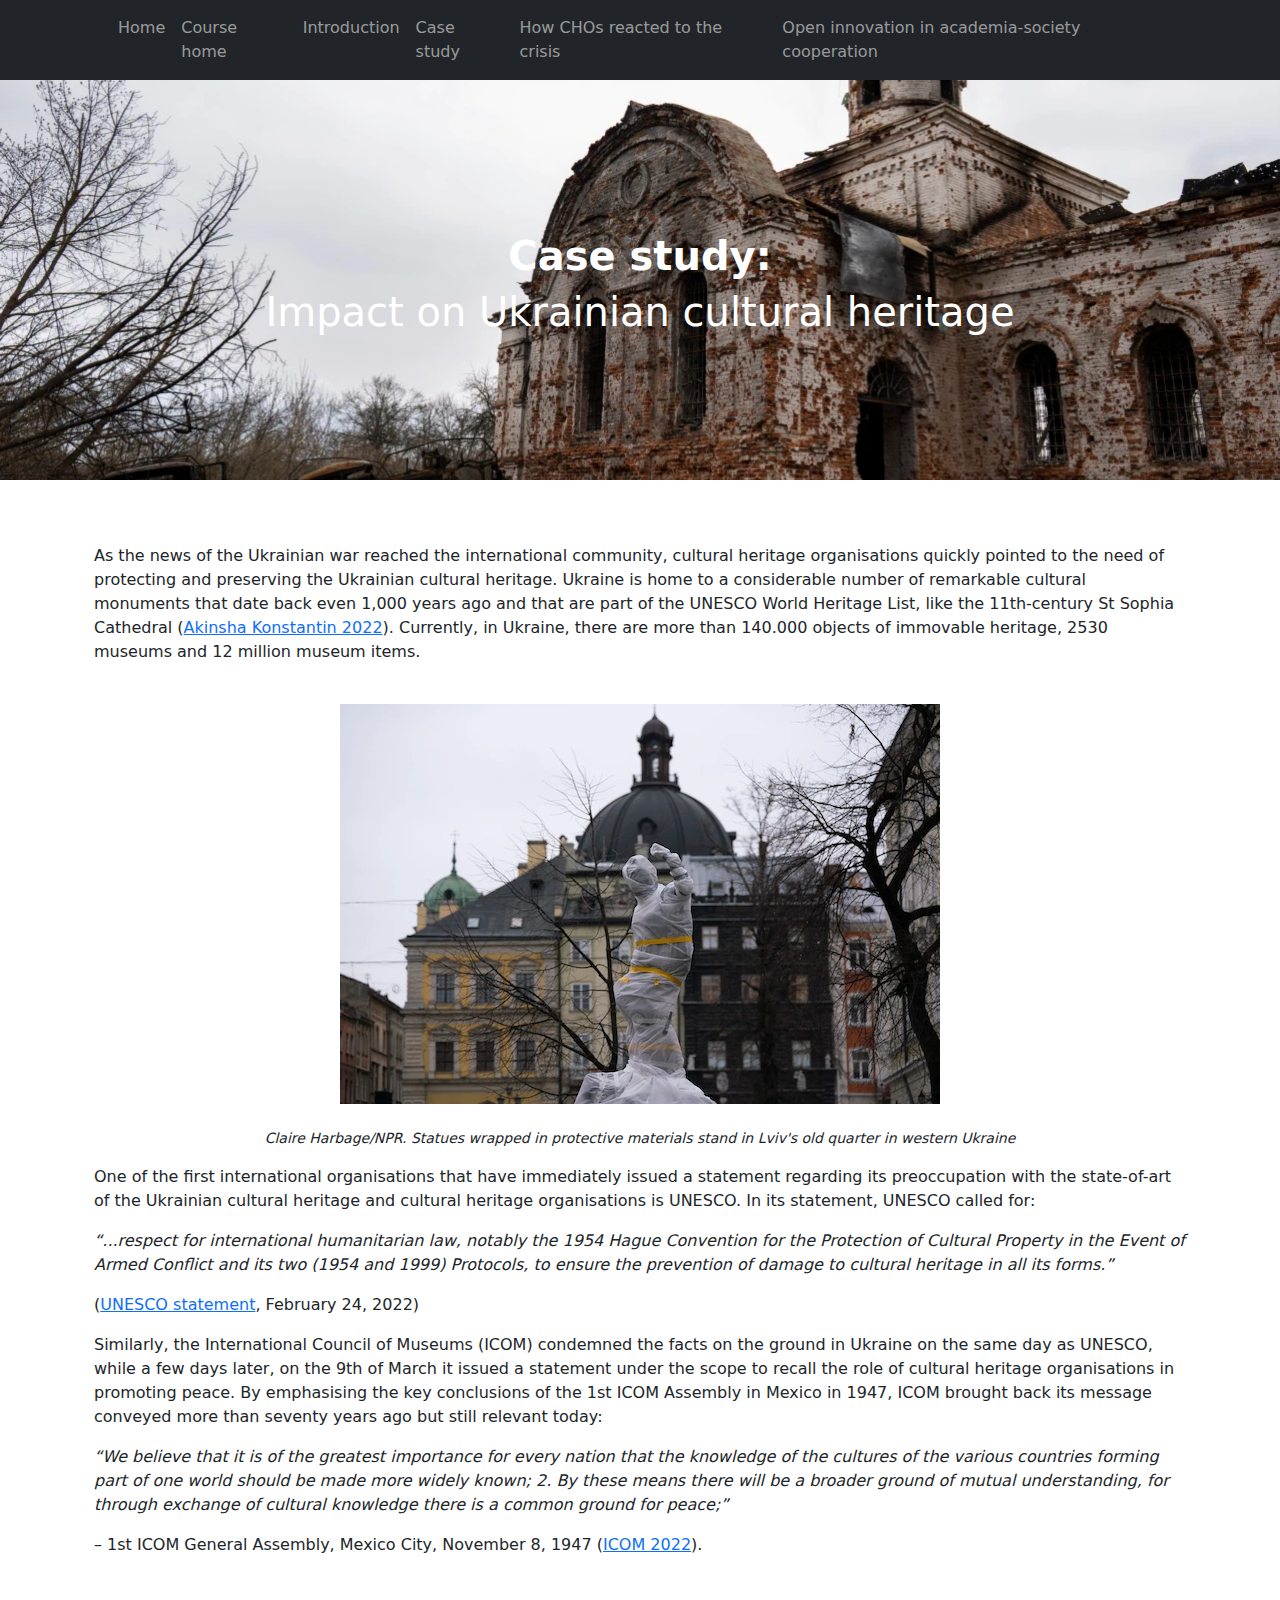
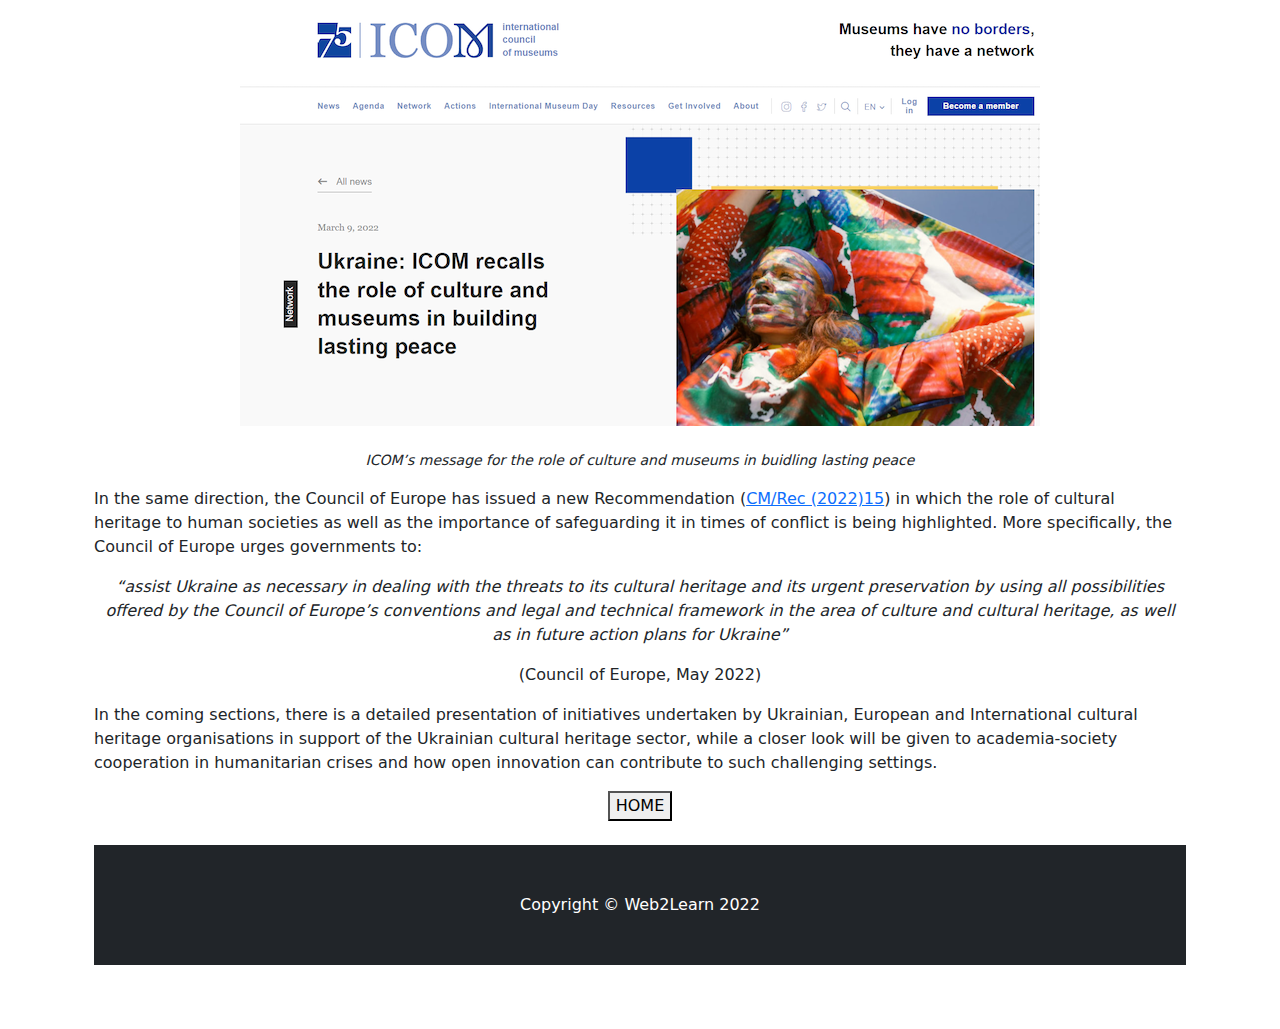
<file: case-study.html>
<!DOCTYPE html>
<html lang="en">
    <head>
        <meta charset="utf-8" />
        <meta name="viewport" content="width=device-width, initial-scale=1, shrink-to-fit=no" />
        <meta name="description" content="" />
        <meta name="author" content="" />
        <title>case study</title>
        <link rel="icon" type="image/x-icon" href="assets/favicon.ico" />
        <!-- Core theme CSS (includes Bootstrap)-->
        <link href="css/styles.css" rel="stylesheet" />
    </head>
    <body id="page-top">
        <!-- Navigation-->
        <nav class="navbar navbar-expand-lg navbar-dark bg-dark fixed-top" id="mainNav">
            <div class="container px-4">
                <a class="navbar-brand" href="#page-top"></a>
                <button class="navbar-toggler" type="button" data-bs-toggle="collapse" data-bs-target="#navbarResponsive" aria-controls="navbarResponsive" aria-expanded="false" aria-label="Toggle navigation"><span class="navbar-toggler-icon"></span></button>
                <div class="collapse navbar-collapse" id="navbarResponsive">
                    <ul class="navbar-nav ms-auto">
                        <li class="nav-item"><a class="nav-link" href="https://web2learn.github.io/onlinecourses/">Home</a></li>
                        <li class="nav-item"><a class="nav-link" href="https://web2learn.github.io/open-innovation-in-cultural-heritage/main.html">Course home</a></li>
                        <li class="nav-item"><a class="nav-link" href="https://web2learn.github.io/open-innovation-in-cultural-heritage/introduction">Introduction</a></li>
                        <li class="nav-item"><a class="nav-link" href="https://web2learn.github.io/open-innovation-in-cultural-heritage/case-study">Case study</a></li>
                        <li class="nav-item"><a class="nav-link" href="https://web2learn.github.io/open-innovation-in-cultural-heritage/how%20CHOs%20reacted%20to%20the%20crisis">How CHOs reacted to the crisis</a></li>
                        <li class="nav-item"><a class="nav-link" href="https://web2learn.github.io/open-innovation-in-cultural-heritage/Open%20innovation%20in%20academia-society%20cooperation">Open innovation in academia-society cooperation</a></li>
                    </ul>
                </div>
            </div>
        </nav>
        <!-- Header-->
        <header class="masthead3">
            <div class="container px-4 text-center">
                <h1 class="fw-bolder">Case study:</h1><h1>Impact on Ukrainian cultural heritage</h1>
            </div>
        </header>
        <!-- 1.1 section-->
        <section id="about">
            <div class="container px-4">
                <div class="row gx-4 justify-content">
                    <div class="col-lg">
                <p class="display-12">As the news of the Ukrainian war reached the international community, cultural heritage organisations quickly pointed to the need of protecting and preserving the Ukrainian cultural heritage. Ukraine is home to a considerable number of remarkable cultural monuments that date back even 1,000 years ago and that are part of the UNESCO World Heritage List, like the 11th-century St Sophia Cathedral (<a href="https://www.theartnewspaper.com/2022/03/25/ukraine-culture-in-peril">Akinsha Konstantin 2022</a>). Currently, in Ukraine, there are more than 140.000 objects of immovable heritage, 2530 museums and 12 million museum items.</p><br>
                        <center><img class="responsive" src="assets/figure%201%20.jpg"></center><br><center><small><i><p>Claire Harbage/NPR. Statues wrapped in protective materials stand in Lviv's old quarter in western Ukraine</p></i></small></center>
                <p>One of the first international organisations that have immediately issued a statement regarding its preoccupation with the state-of-art of the Ukrainian cultural heritage and cultural heritage organisations is UNESCO. In its statement, UNESCO called for:</p>
                <p><i>“...respect for international humanitarian law, notably the 1954 Hague Convention for the Protection of Cultural Property in the Event of Armed Conflict and its two (1954 and 1999) Protocols, to ensure the prevention of damage to cultural heritage in all its forms.” </i></p><p>(<a href="https://www.unesco.org/en/articles/unescos-statement-recent-developments-ukraine">UNESCO statement</a>, February 24, 2022)</p>
                <p>Similarly, the International Council of Museums (ICOM) condemned the facts on the ground in Ukraine on the same day as UNESCO, while a few days later, on the 9th of March it issued a statement under the scope to recall the role of cultural heritage organisations in promoting peace. By emphasising the key conclusions of the 1st ICOM Assembly in Mexico in 1947, ICOM brought back its message conveyed more than seventy years ago but still relevant today:</p>
                <p><i>“We believe that it is of the greatest importance for every nation that the knowledge of the cultures of the various countries forming part of one world should be made more widely known; 2. By these means there will be a broader ground of mutual understanding, for through exchange of cultural knowledge there is a common ground for peace;”</i></p>
                    <p>– 1st ICOM General Assembly, Mexico City, November 8, 1947 (<a href="https://icom.museum/en/news/ukraine-icom-recalls-the-role-of-culture-and-museums-in-building-lasting-peace/">ICOM 2022</a>).</p><br>
                <center><img class="responsive" src="assets/3%20added%2009_06.png"></center><br><center><small><i><p>ICOM’s message for the role of culture and museums in buidling lasting peace</p></i></small></center> 
                        <p>In the same direction, the Council of Europe has issued a new Recommendation (<a href="https://search.coe.int/cm/Pages/result_details.aspx?ObjectId=0900001680a67952">CM/Rec (2022)15</a>) in which the role of cultural heritage to human societies as well as the importance of safeguarding it in times of conflict is being highlighted. More specifically, the Council of Europe urges governments to:</p>
                        <center><p><i>“assist Ukraine as necessary in dealing with the threats to its cultural heritage and its urgent preservation by using all possibilities offered by the Council of Europe’s conventions and legal and technical framework in the area of culture and cultural heritage, as well as in future action plans for Ukraine” </i></p></center>
                        <center><p>(Council of Europe, May 2022)</p></center>
                        <p>In the coming sections, there is a detailed presentation of initiatives undertaken by Ukrainian, European and International cultural heritage organisations in support of the Ukrainian cultural heritage sector, while a closer look will be given to academia-society cooperation in humanitarian crises and how open innovation can contribute to such challenging settings.</p>
                        <center><a href="https://web2learn.github.io/open-innovation-in-cultural-heritage/main.html"><button class="button" type="button">HOME</button></a></center><br>
        <!-- Footer-->
        <footer class="py-5 bg-dark">
            <div class="container px-4"><p class="m-0 text-center text-white">Copyright &copy; Web2Learn 2022</p></div>
        </footer>
        <!-- Bootstrap core JS-->
        <script src="https://cdn.jsdelivr.net/npm/bootstrap@5.1.3/dist/js/bootstrap.bundle.min.js"></script>
        <!-- Core theme JS-->
                        <script src="js/scripts.js"></script></div></div></div></section>
    </body>
</html>
</file>
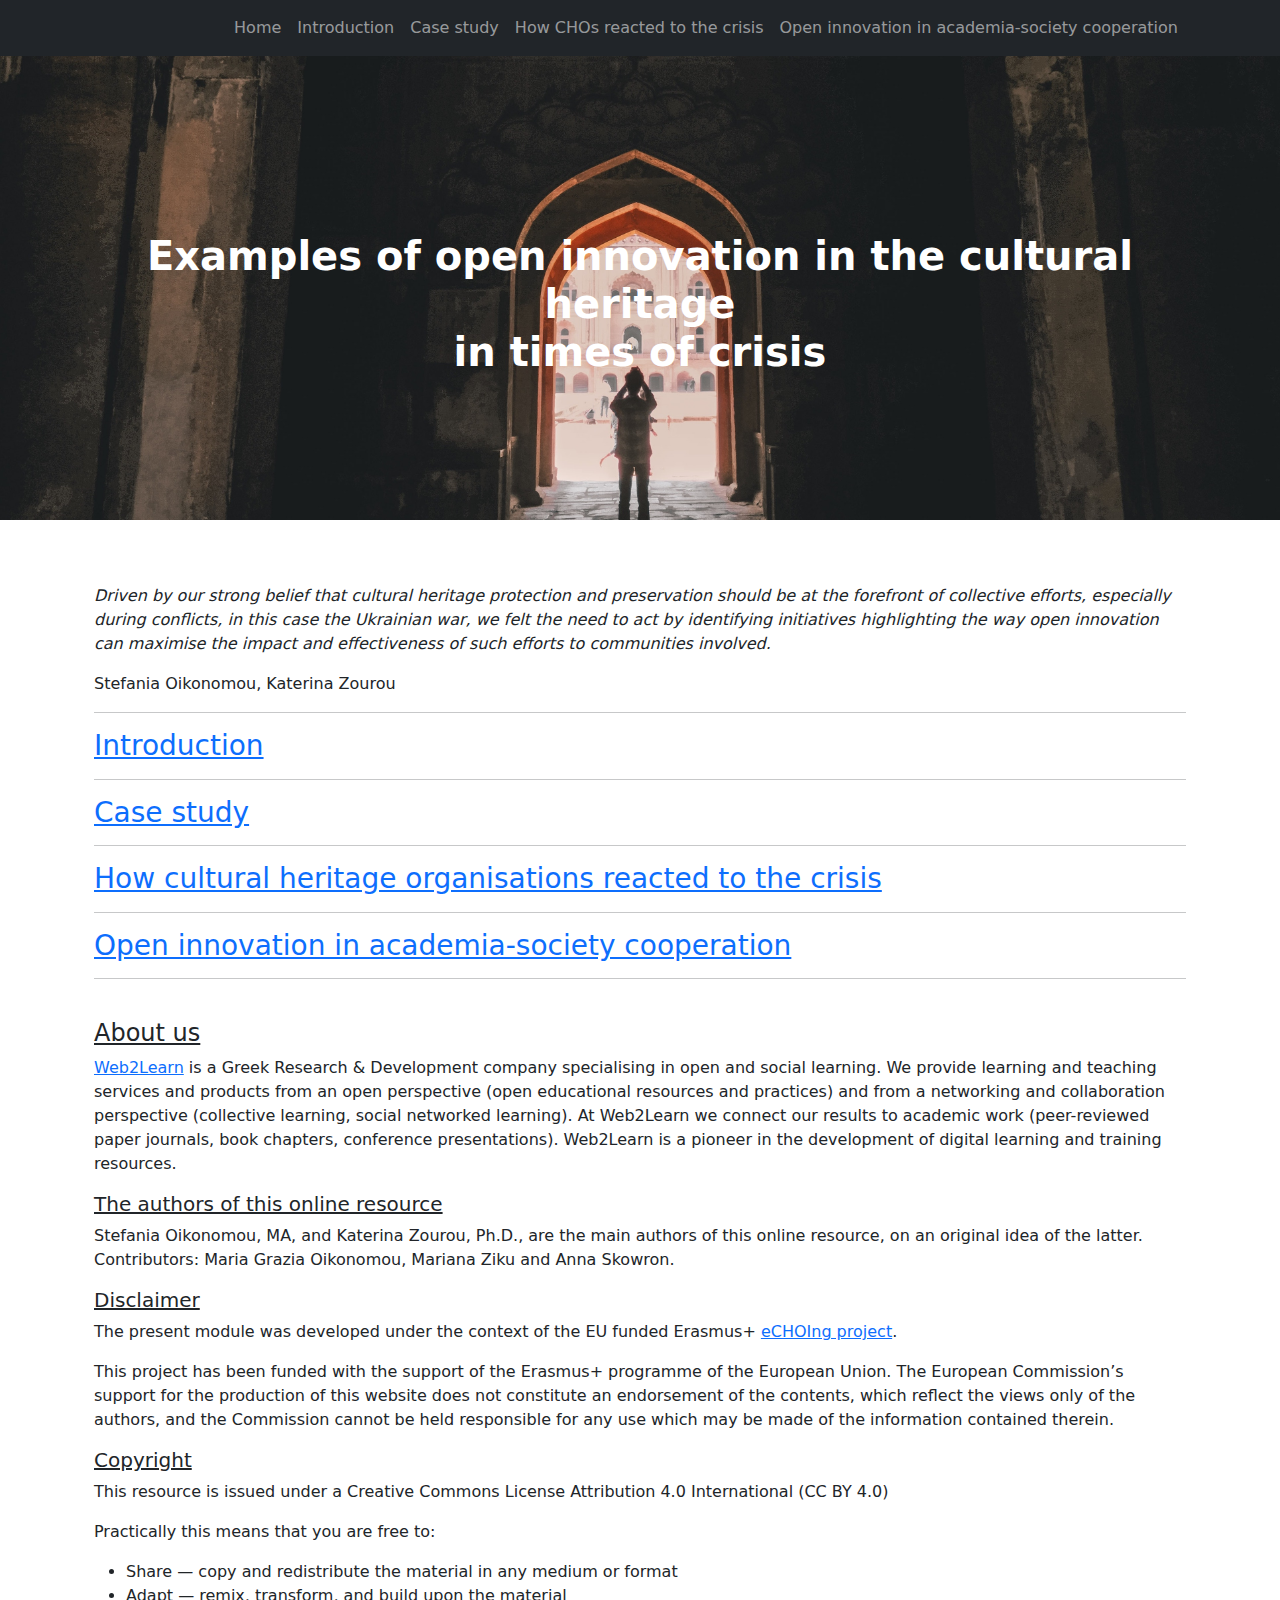
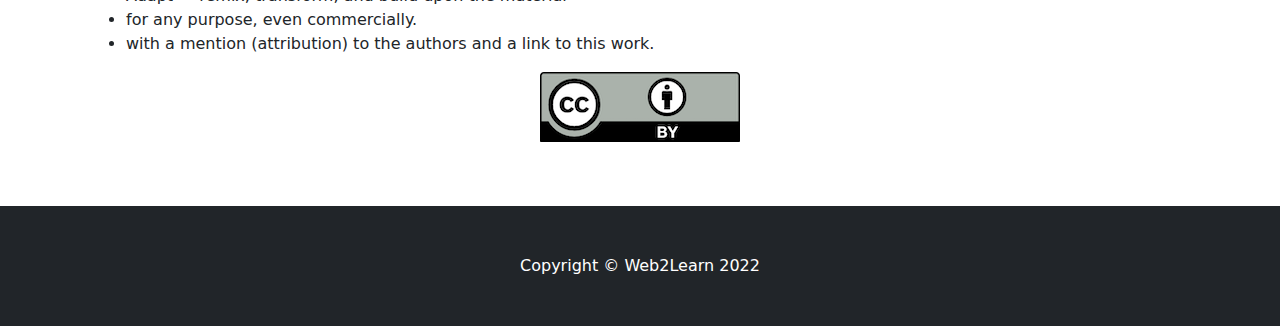
<file: cultural heritage organisation.html>
<!DOCTYPE html>
<html lang="en">
    <head>
        <meta charset="utf-8" />
        <meta name="viewport" content="width=device-width, initial-scale=1, shrink-to-fit=no" />
        <meta name="description" content="" />
        <meta name="author" content="" />
        <title>Home</title>
        <link rel="icon" type="image/x-icon" href="assets/favicon.ico" />
        <!-- Core theme CSS (includes Bootstrap)-->
        <link href="css/styles.css" rel="stylesheet" />
    </head>
    <body id="page-top">
        <!-- Navigation-->
        <nav class="navbar navbar-expand-lg navbar-dark bg-dark fixed-top" id="mainNav">
            <div class="container px-4">
                <a class="navbar-brand" href="#page-top"></a>
                <button class="navbar-toggler" type="button" data-bs-toggle="collapse" data-bs-target="#navbarResponsive" aria-controls="navbarResponsive" aria-expanded="false" aria-label="Toggle navigation"><span class="navbar-toggler-icon"></span></button>
                <div class="collapse navbar-collapse" id="navbarResponsive">
                    <ul class="navbar-nav ms-auto">
                        <li class="nav-item"><a class="nav-link" href="https://web2learn.github.io/onlinecourses/">Home</a></li>
                        <li class="nav-item"><a class="nav-link" href="https://web2learn.github.io/open-innovation-in-cultural-heritage/introduction">Introduction</a></li>
                        <li class="nav-item"><a class="nav-link" href="https://web2learn.github.io/open-innovation-in-cultural-heritage/case-study">Case study</a></li>
                        <li class="nav-item"><a class="nav-link" href="https://web2learn.github.io/open-innovation-in-cultural-heritage/how%20CHOs%20reacted%20to%20the%20crisis">How CHOs reacted to the crisis</a></li>
                        <li class="nav-item"><a class="nav-link" href="https://web2learn.github.io/open-innovation-in-cultural-heritage/Open%20innovation%20in%20academia-society%20cooperation">Open innovation in academia-society cooperation</a></li>
                    </ul>
                </div>
            </div>
        </nav>
        <!-- Header-->
        <header class="masthead">
            <div class="container px-4 text-center">
                <h1 class="fw-bolder">Examples of open innovation in the cultural heritage<br> in times of crisis</h1>
            </div>
        </header>
        <!-- 1.1 section-->
        <section id="about">
            <div class="container px-4">
                <div class="row gx-4 justify-content">
                    <div class="col-lg">
                <p><i>Driven by our strong belief that cultural heritage protection and preservation should be at the forefront of collective efforts, especially during conflicts, in this case the Ukrainian war, we felt the need to act by identifying initiatives highlighting the way open innovation can maximise the impact and effectiveness of such efforts to communities involved.</i><p></p>
<p>Stefania Oikonomou, Katerina Zourou
</p>
<hr><h3><a href="https://web2learn.github.io/open-innovation-in-cultural-heritage/introduction">Introduction</a></h3><hr>
<h3><a href="https://web2learn.github.io/open-innovation-in-cultural-heritage/case-study">Case study</a></h3><hr>
<h3><a href="https://web2learn.github.io/open-innovation-in-cultural-heritage/how%20CHOs%20reacted%20to%20the%20crisis">How cultural heritage organisations reacted to the crisis</a></h3><hr>
<h3><a href="https://web2learn.github.io/open-innovation-in-cultural-heritage/Open%20innovation%20in%20academia-society%20cooperation">Open innovation in academia-society cooperation</a></h3><hr>
                        <br><h4><u>About us</u></h4>
<p><a href="https://web2learn.eu/">Web2Learn</a> is a Greek Research & Development company specialising in open and social learning. We provide learning and teaching services and products from an open perspective (open educational resources and practices) and from a networking and collaboration perspective (collective learning, social networked learning). At Web2Learn we connect our results to academic work (peer-reviewed paper journals, book chapters, conference presentations). Web2Learn is a pioneer in the development of digital learning and training resources.</p>
            <h5><u>The authors of this online resource</u></h5><p>Stefania Oikonomou, MA, and Katerina Zourou, Ph.D.,  are the main authors of this online resource, on an original idea of the latter. Contributors: Maria Grazia Oikonomou, Mariana Ziku and Anna Skowron.</p><h5><u>Disclaimer</u></h5><p>The present module was developed under the context of the EU funded Erasmus+ <a href="https://echoing.eu/">eCHOIng project</a>.</p>
<p>This project has been funded with the support of the Erasmus+ programme of the European Union. The European Commission’s support for the production of this website does not constitute an endorsement of the contents, which reflect the views only of the authors, and the Commission cannot be held responsible for any use which may be made of the information contained therein.</p>
            <h5><u>Copyright</u></h5><p>This resource is issued under a Creative Commons License Attribution 4.0 International (CC BY 4.0)</p>
<p>Practically this means that you are free to:
</p>
        <ul><li>Share — copy and redistribute the material in any medium or format</li>
            <li>Adapt — remix, transform, and build upon the material</li>
            <li>for any purpose, even commercially.</li>
            <li>with a mention (attribution) to the authors and a link to this work.</li></ul>
        <center><img class="responsive" src="assets/by.png"></center></div><br><br>
                    </div>
            </div>
        </section>
      
        <!-- Footer-->
        <footer class="py-5 bg-dark">
            <div class="container px-4"><p class="m-0 text-center text-white">Copyright &copy; Web2Learn 2022</p></div>
        </footer>
        <!-- Bootstrap core JS-->
        <script src="https://cdn.jsdelivr.net/npm/bootstrap@5.1.3/dist/js/bootstrap.bundle.min.js"></script>
        <!-- Core theme JS-->
        <script src="js/scripts.js"></script>
    </body>
</html>
</file>
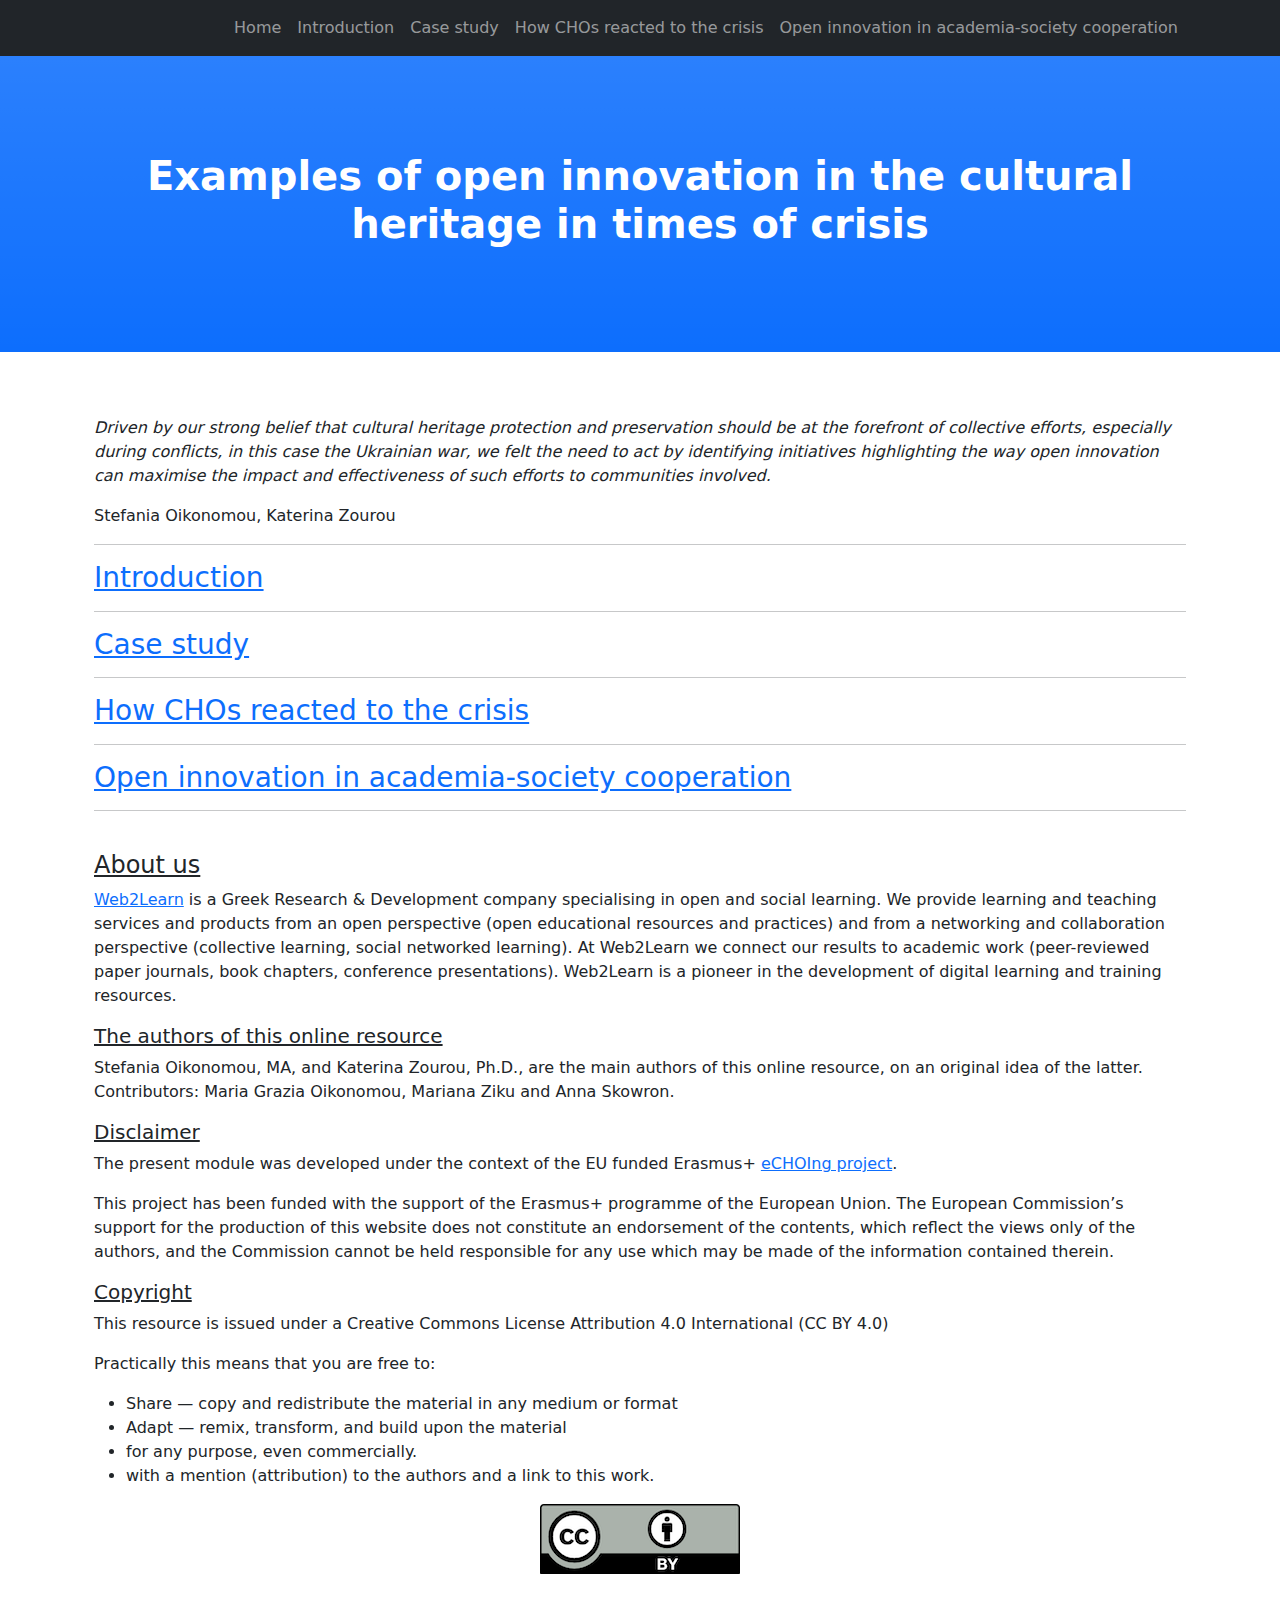
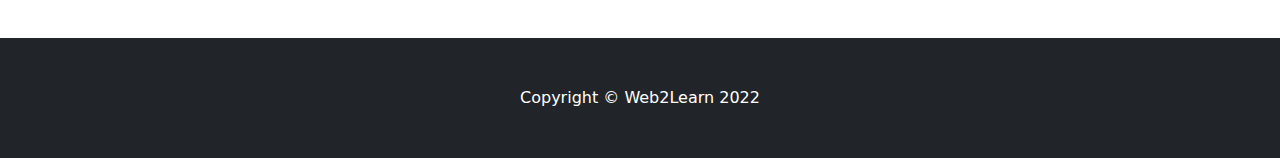
<file: home.html>
<!DOCTYPE html>
<html lang="en">
    <head>
        <meta charset="utf-8" />
        <meta name="viewport" content="width=device-width, initial-scale=1, shrink-to-fit=no" />
        <meta name="description" content="" />
        <meta name="author" content="" />
        <title>Home</title>
        <link rel="icon" type="image/x-icon" href="assets/favicon.ico" />
        <!-- Core theme CSS (includes Bootstrap)-->
        <link href="css/styles.css" rel="stylesheet" />
    </head>
    <body id="page-top">
        <!-- Navigation-->
        <nav class="navbar navbar-expand-lg navbar-dark bg-dark fixed-top" id="mainNav">
            <div class="container px-4">
                <a class="navbar-brand" href="#page-top"></a>
                <button class="navbar-toggler" type="button" data-bs-toggle="collapse" data-bs-target="#navbarResponsive" aria-controls="navbarResponsive" aria-expanded="false" aria-label="Toggle navigation"><span class="navbar-toggler-icon"></span></button>
                <div class="collapse navbar-collapse" id="navbarResponsive">
                    <ul class="navbar-nav ms-auto">
                        <li class="nav-item"><a class="nav-link" href="https://web2learn.github.io/onlinecourses/">Home</a></li>
                        <li class="nav-item"><a class="nav-link" href="https://web2learn.github.io/open-innovation-in-cultural-heritage/introduction">Introduction</a></li>
                        <li class="nav-item"><a class="nav-link" href="https://web2learn.github.io/open-innovation-in-cultural-heritage/case-study">Case study</a></li>
                        <li class="nav-item"><a class="nav-link" href="https://web2learn.github.io/open-innovation-in-cultural-heritage/how%20CHOs%20reacted%20to%20the%20crisis">How CHOs reacted to the crisis</a></li>
                        <li class="nav-item"><a class="nav-link" href="https://web2learn.github.io/open-innovation-in-cultural-heritage/Open%20innovation%20in%20academia-society%20cooperation">Open innovation in academia-society cooperation</a></li>
                    </ul>
                </div>
            </div>
        </nav>
        <!-- Header-->
        <header class="bg-primary bg-gradient text-white">
            <div class="container px-4 text-center">
                <h1 class="fw-bolder">Examples of open innovation in the cultural heritage in times of crisis</h1>
            </div>
        </header>
        <!-- 1.1 section-->
        <section id="about">
            <div class="container px-4">
                <div class="row gx-4 justify-content">
                    <div class="col-lg">
                <p><i>Driven by our strong belief that cultural heritage protection and preservation should be at the forefront of collective efforts, especially during conflicts, in this case the Ukrainian war, we felt the need to act by identifying initiatives highlighting the way open innovation can maximise the impact and effectiveness of such efforts to communities involved.</i><p></p>
<p>Stefania Oikonomou, Katerina Zourou
</p>
<hr><h3><a href="https://web2learn.github.io/open-innovation-in-cultural-heritage/introduction">Introduction</a></h3><hr>
<h3><a href="https://web2learn.github.io/open-innovation-in-cultural-heritage/case-study">Case study</a></h3><hr>
<h3><a href="https://web2learn.github.io/open-innovation-in-cultural-heritage/how%20CHOs%20reacted%20to%20the%20crisis">How CHOs reacted to the crisis</a></h3><hr>
<h3><a href="https://web2learn.github.io/open-innovation-in-cultural-heritage/Open%20innovation%20in%20academia-society%20cooperation">Open innovation in academia-society cooperation</a></h3><hr>
                        <br><h4><u>About us</u></h4>
<p><a href="https://web2learn.eu/">Web2Learn</a> is a Greek Research & Development company specialising in open and social learning. We provide learning and teaching services and products from an open perspective (open educational resources and practices) and from a networking and collaboration perspective (collective learning, social networked learning). At Web2Learn we connect our results to academic work (peer-reviewed paper journals, book chapters, conference presentations). Web2Learn is a pioneer in the development of digital learning and training resources.</p>
            <h5><u>The authors of this online resource</u></h5><p>Stefania Oikonomou, MA, and Katerina Zourou, Ph.D.,  are the main authors of this online resource, on an original idea of the latter. Contributors: Maria Grazia Oikonomou, Mariana Ziku and Anna Skowron.</p><h5><u>Disclaimer</u></h5><p>The present module was developed under the context of the EU funded Erasmus+ <a href="https://echoing.eu/">eCHOIng project</a>.</p>
<p>This project has been funded with the support of the Erasmus+ programme of the European Union. The European Commission’s support for the production of this website does not constitute an endorsement of the contents, which reflect the views only of the authors, and the Commission cannot be held responsible for any use which may be made of the information contained therein.</p>
            <h5><u>Copyright</u></h5><p>This resource is issued under a Creative Commons License Attribution 4.0 International (CC BY 4.0)</p>
<p>Practically this means that you are free to:
</p>
        <ul><li>Share — copy and redistribute the material in any medium or format</li>
            <li>Adapt — remix, transform, and build upon the material</li>
            <li>for any purpose, even commercially.</li>
            <li>with a mention (attribution) to the authors and a link to this work.</li></ul>
        <center><img class="responsive" src="assets/by.png"></center></div>

                    </div>
            </div>
        </section>
      
        <!-- Footer-->
        <footer class="py-5 bg-dark">
            <div class="container px-4"><p class="m-0 text-center text-white">Copyright &copy; Web2Learn 2022</p></div>
        </footer>
        <!-- Bootstrap core JS-->
        <script src="https://cdn.jsdelivr.net/npm/bootstrap@5.1.3/dist/js/bootstrap.bundle.min.js"></script>
        <!-- Core theme JS-->
        <script src="js/scripts.js"></script>
    </body>
</html>
</file>
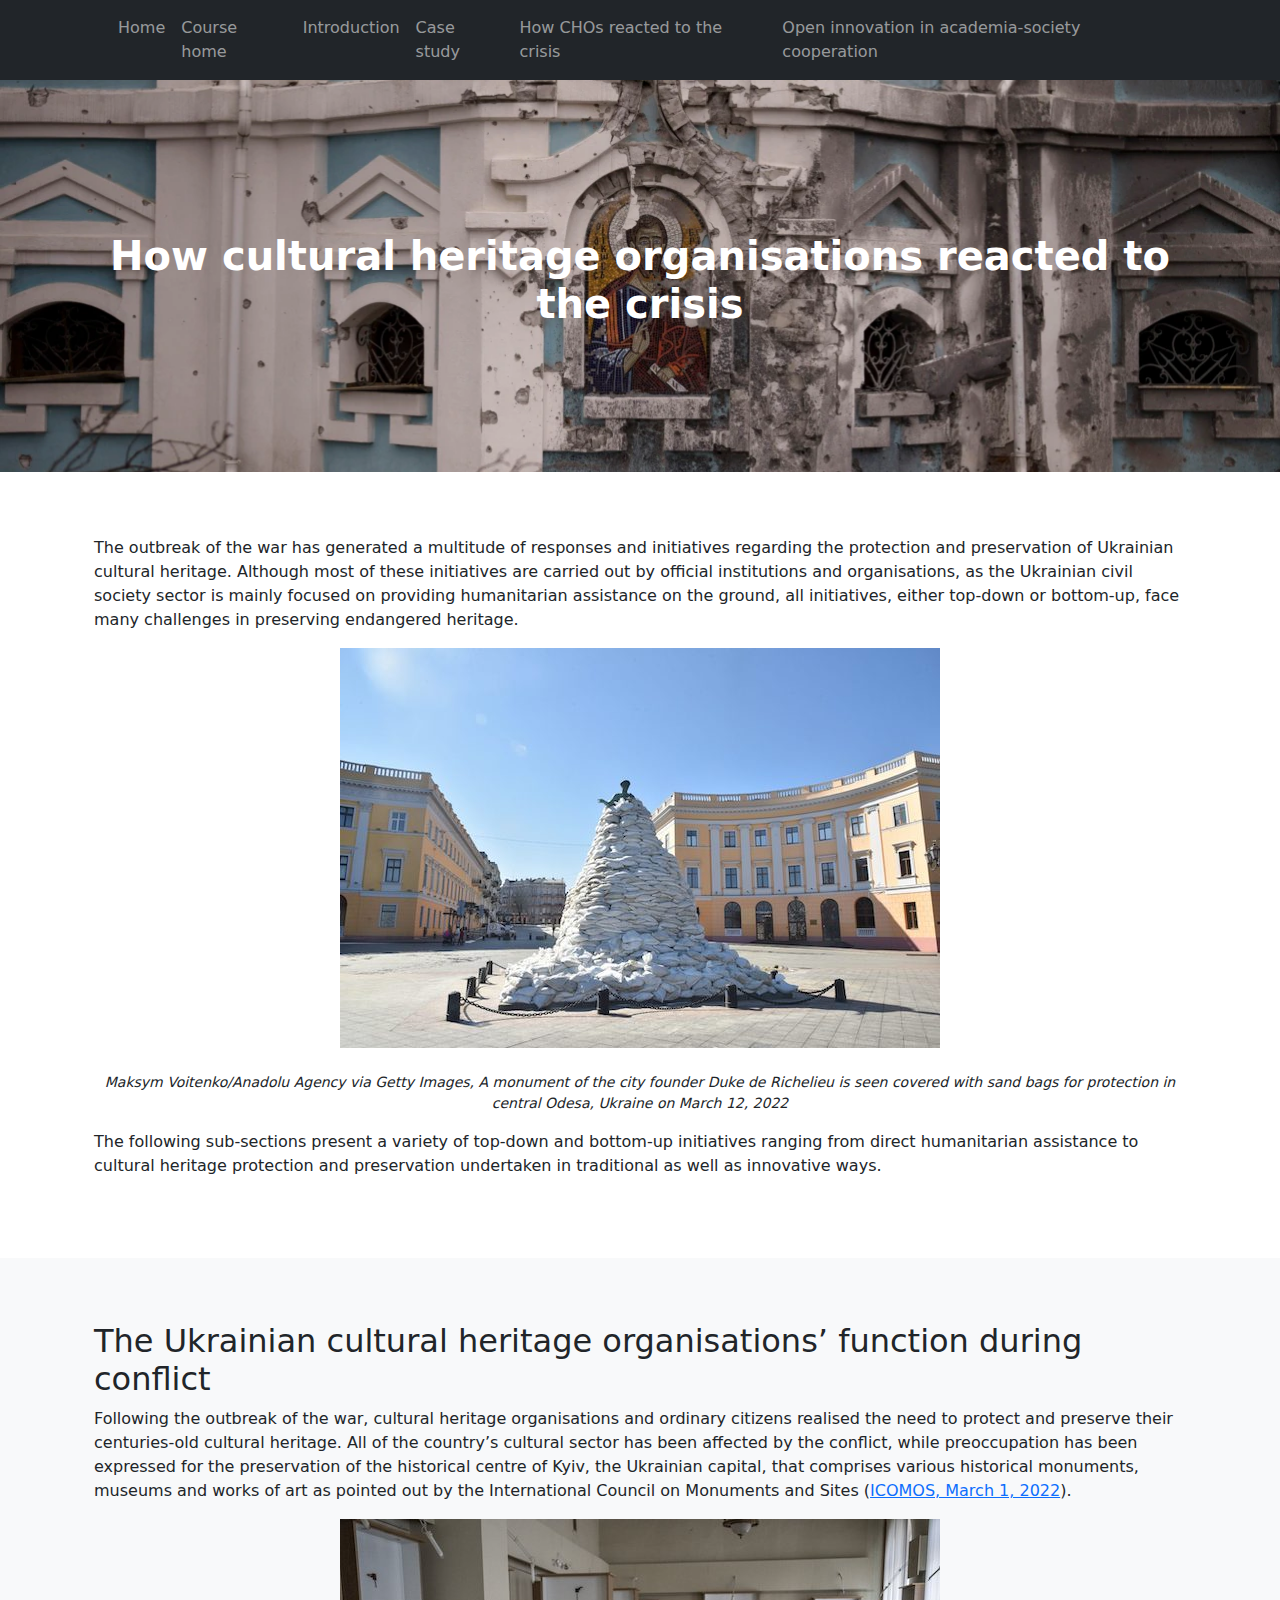
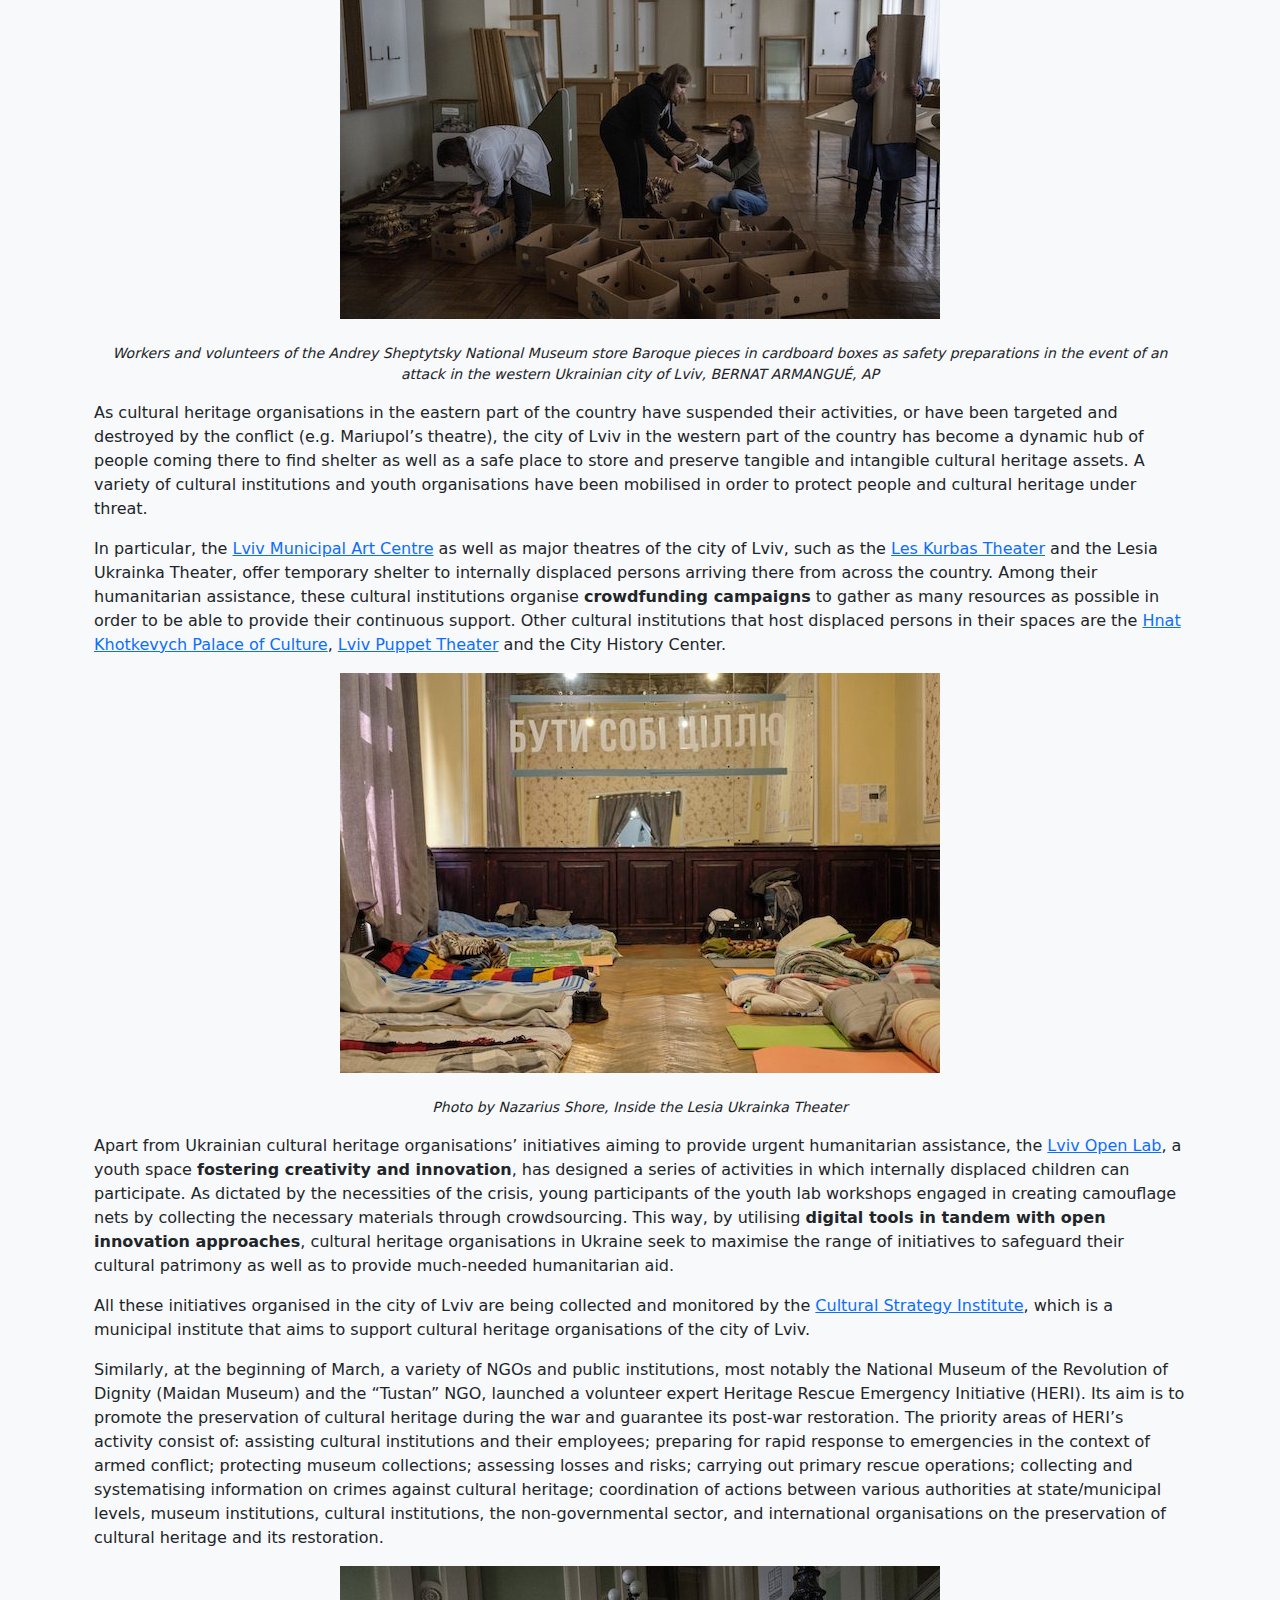
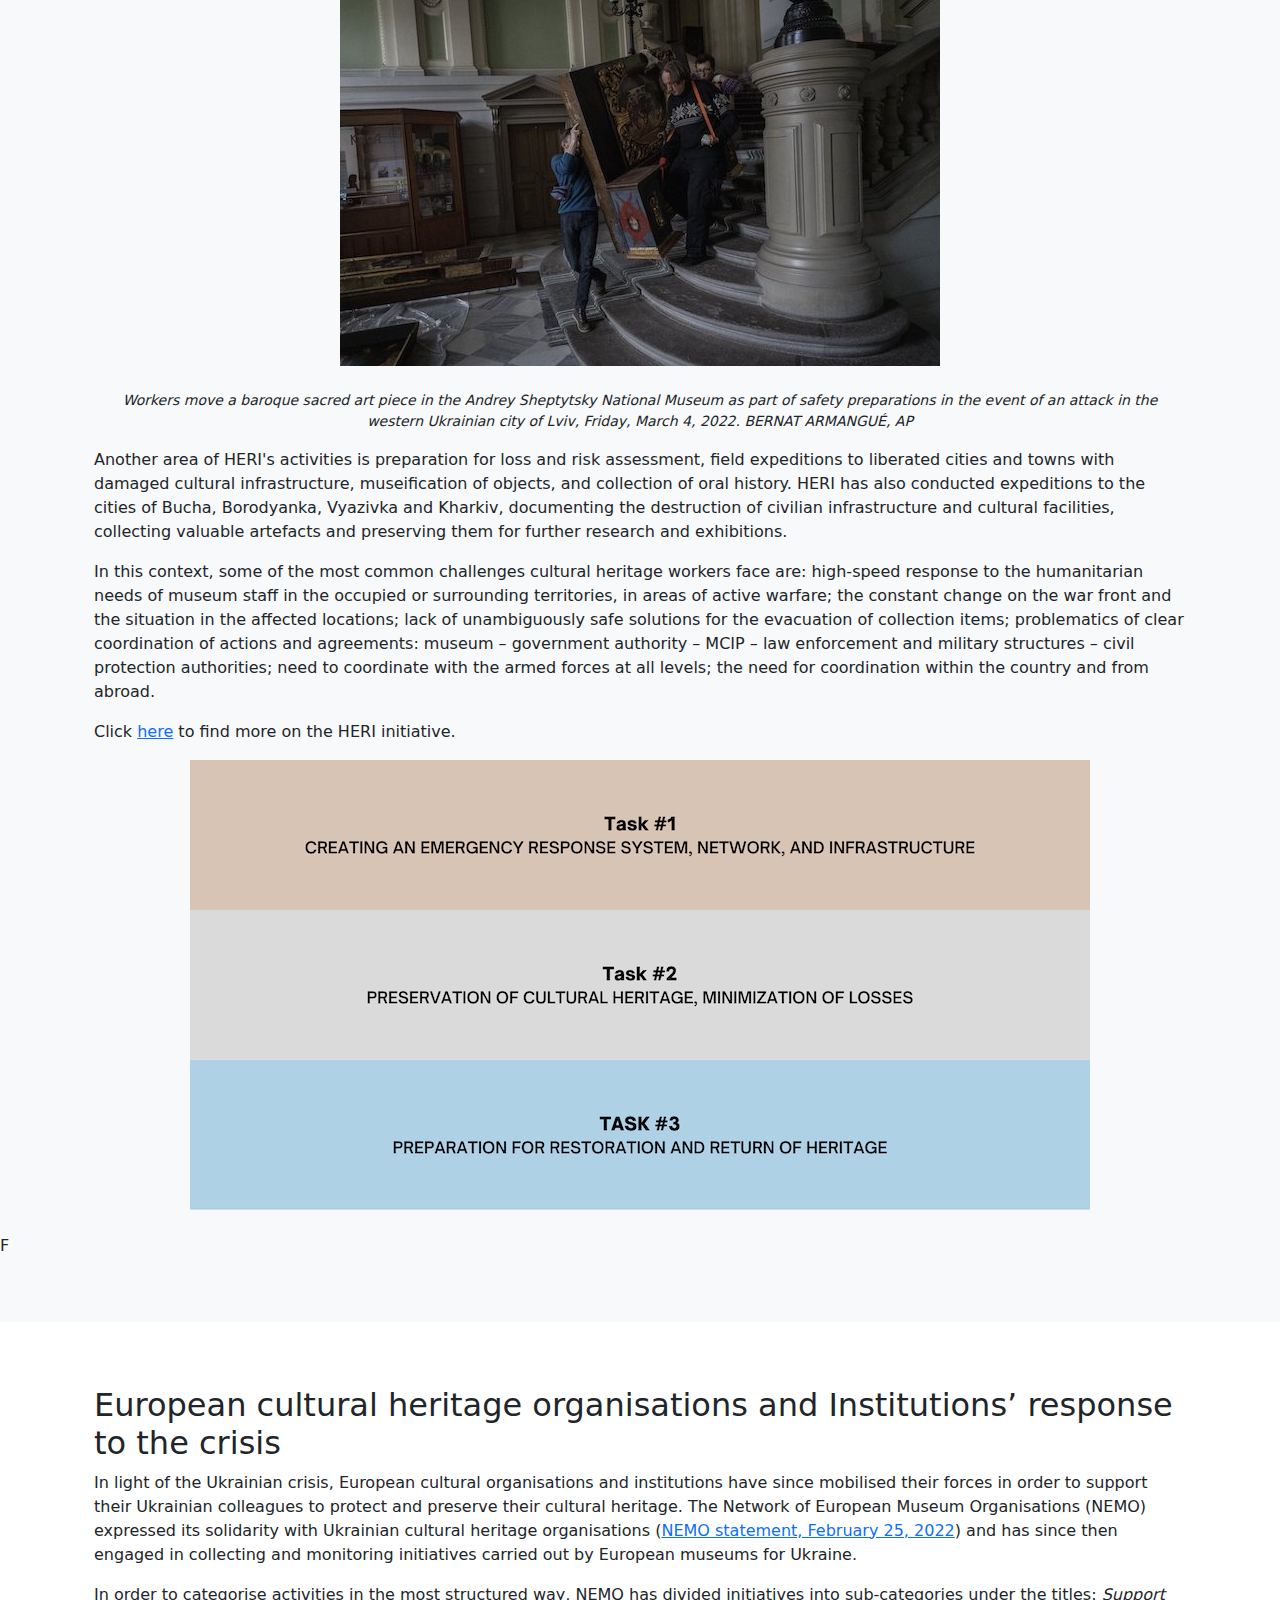
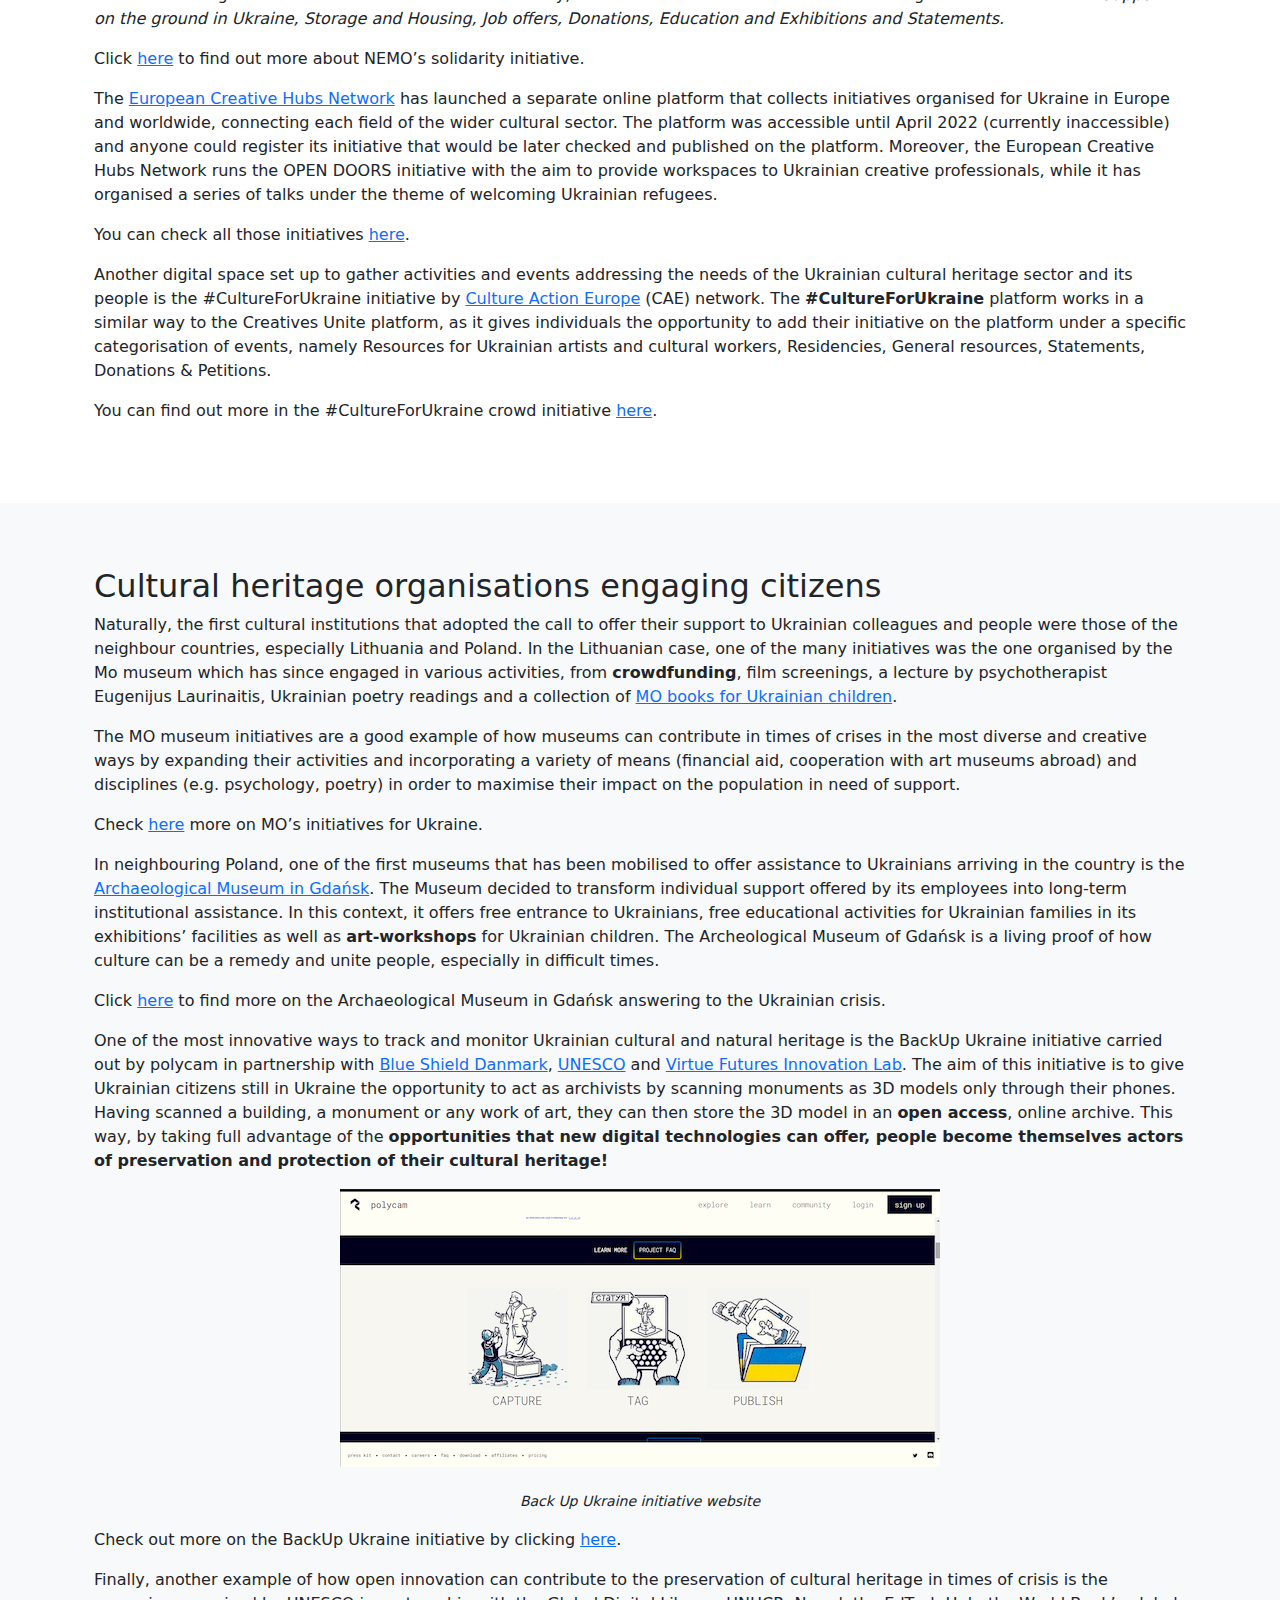
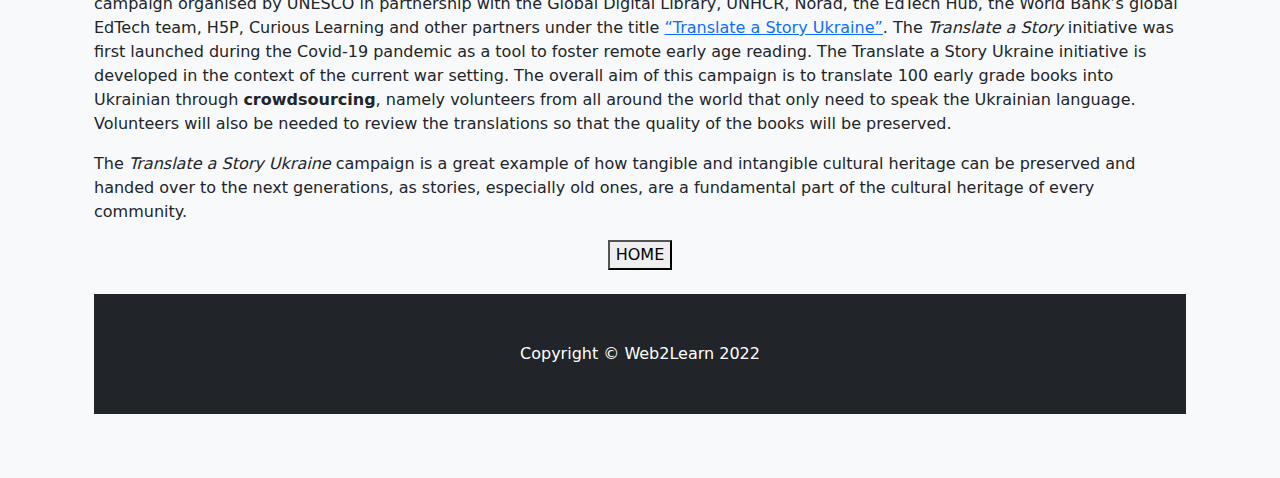
<file: how CHOs reacted to the crisis.html>
<!DOCTYPE html>
<html lang="en">
    <head>
        <meta charset="utf-8" />
        <meta name="viewport" content="width=device-width, initial-scale=1, shrink-to-fit=no" />
        <meta name="description" content="" />
        <meta name="author" content="" />
        <title>How cultural heritage organisations reacted to the crisis</title>
        <link rel="icon" type="image/x-icon" href="assets/favicon.ico" />
        <!-- Core theme CSS (includes Bootstrap)-->
        <link href="css/styles.css" rel="stylesheet" />
    </head>
    <body id="page-top">
        <!-- Navigation-->
        <nav class="navbar navbar-expand-lg navbar-dark bg-dark fixed-top" id="mainNav">
            <div class="container px-4">
                <a class="navbar-brand" href="#page-top"></a>
                <button class="navbar-toggler" type="button" data-bs-toggle="collapse" data-bs-target="#navbarResponsive" aria-controls="navbarResponsive" aria-expanded="false" aria-label="Toggle navigation"><span class="navbar-toggler-icon"></span></button>
                <div class="collapse navbar-collapse" id="navbarResponsive">
                    <ul class="navbar-nav ms-auto">
                        <li class="nav-item"><a class="nav-link" href="https://web2learn.github.io/onlinecourses/">Home</a></li>
                        <li class="nav-item"><a class="nav-link" href="https://web2learn.github.io/open-innovation-in-cultural-heritage/main.html">Course home</a></li>
                        <li class="nav-item"><a class="nav-link" href="https://web2learn.github.io/open-innovation-in-cultural-heritage/introduction">Introduction</a></li>
                        <li class="nav-item"><a class="nav-link" href="https://web2learn.github.io/open-innovation-in-cultural-heritage/case-study">Case study</a></li>
                        <li class="nav-item"><a class="nav-link" href="https://web2learn.github.io/open-innovation-in-cultural-heritage/how%20CHOs%20reacted%20to%20the%20crisis">How CHOs reacted to the crisis</a></li>
                        <li class="nav-item"><a class="nav-link" href="https://web2learn.github.io/open-innovation-in-cultural-heritage/Open%20innovation%20in%20academia-society%20cooperation">Open innovation in academia-society cooperation</a></li>
                    </ul>
                </div>
            </div>
        </nav>
        <!-- Header-->
        <header class="masthead2">
            <div class="container px-4 text-center">
                <h1 class="fw-bolder">How cultural heritage organisations reacted to the crisis</h1>
            </div>
        </header>
        <!-- 1.1 section-->
        <section id="about">
            <div class="container px-4">
                <div class="row gx-4 justify-content">
                    <div class="col-lg">
                <p class="display-12">The outbreak of the war has generated a multitude of responses and initiatives regarding the protection and preservation of Ukrainian cultural heritage. Although most of these initiatives are carried out by official institutions and organisations, as the Ukrainian civil society sector is mainly focused on providing humanitarian assistance on the ground, all initiatives, either top-down or bottom-up, face many challenges in preserving endangered heritage.</p>
                        <center><img class="responsive" src="assets/Figure%202.jpg"></center><br><center><small><i><p>Maksym Voitenko/Anadolu Agency via Getty Images, A monument of the city founder Duke de Richelieu is seen covered with sand bags for protection in central Odesa, Ukraine on March 12, 2022</p></i></small></center>
                <p>The following sub-sections present a variety of top-down and bottom-up initiatives ranging from direct humanitarian assistance to cultural heritage protection and preservation undertaken in traditional as well as innovative ways.</p>
                    </div>
                </div>
            </div>
        </section>
        <!-- 1.2 section-->
        <section class="bg-light" id="services">
            <div class="container px-4">
                <div class="row gx-4 justify-content">
                    <div class="col-lg">
                        <h2>The Ukrainian cultural heritage organisations’ function during conflict</h2>
                        <p class="display-7">Following the outbreak of the war, cultural heritage organisations and ordinary citizens realised the need to protect and preserve their centuries-old cultural heritage. All of the country’s cultural sector has been affected by the conflict, while preoccupation has been expressed for the preservation of the historical centre of Kyiv, the Ukrainian capital, that comprises various historical monuments, museums and works of art as pointed out by the International Council on Monuments and Sites (<a href="https://www.icomos.org/en/78-english-categories/105787-kiev">ICOMOS, March 1, 2022</a>).</p>
                        <center><img class="responsive" src="assets/4%20added%2009_06.jpg"></center><br><center><small><i><p>Workers and volunteers of the Andrey Sheptytsky National Museum store Baroque pieces in cardboard boxes as safety preparations in the event of an attack in the western Ukrainian city of Lviv, BERNAT ARMANGUÉ, AP</p></i></small></center>
                        <p>As cultural heritage organisations in the eastern part of the country have suspended their activities, or have been targeted and destroyed by the conflict (e.g. Mariupol’s theatre), the city of Lviv in the western part of the country has become a dynamic hub of people coming there to find shelter as well as a safe place to store and preserve tangible and intangible cultural heritage assets. A variety of cultural institutions and youth organisations have been mobilised in order to protect people and cultural heritage under threat.</p>
                        <p>In particular, the <a href="https://www.lvivart.center/en/about-us/">Lviv Municipal Art Centre</a> as well as major theatres of the city of Lviv, such as the <a href="https://kurbas.lviv.ua/en/about/theater">Les Kurbas Theater</a> and the Lesia Ukrainka Theater, offer temporary shelter to internally displaced persons arriving there from across the country. Among their humanitarian assistance, these cultural institutions organise <b>crowdfunding campaigns</b> to gather as many resources as possible in order to be able to provide their continuous support. Other cultural institutions that host displaced persons in their spaces are the <a href="https://khpc.com.ua/">Hnat Khotkevych Palace of Culture</a>, <a href="https://www.facebook.com/LvivPuppetTheater/">Lviv Puppet Theater</a> and the City History Center.</p>
                        <center><img class="responsive" src="assets/Figure%203.jpg">
                    </center><br><center><small><i><p>Photo by Nazarius Shore, Inside the Lesia Ukrainka Theater</p></i></small></center>
                        <p>Apart from Ukrainian cultural heritage organisations’ initiatives aiming to provide urgent humanitarian assistance, the <a href="https://www.lvivconvention.com.ua/en/location/lviv-open-lab-en/">Lviv Open Lab</a>, a youth space <b>fostering creativity and innovation</b>, has designed a series of activities in which internally displaced children can participate. As dictated by the necessities of the crisis, young participants of the youth lab workshops engaged in creating camouflage nets by collecting the necessary materials through crowdsourcing. This way, by utilising <b>digital tools in tandem with open innovation approaches</b>, cultural heritage organisations in Ukraine seek to maximise the range of initiatives to safeguard their cultural patrimony as well as to provide much-needed humanitarian aid. </p>
                        <p>All these initiatives organised in the city of Lviv are being collected and monitored by the <a href="https://isc.lviv.ua/en/about/">Cultural Strategy Institute</a>, which is a municipal institute that aims to support cultural heritage organisations of the city of Lviv.</p>
                        <p>Similarly, at the beginning of March, a variety of NGOs and public institutions, most notably the National Museum of the Revolution of Dignity (Maidan Museum) and the “Tustan” NGO, launched a volunteer expert Heritage Rescue Emergency Initiative (HERI). Its aim is to promote the preservation of cultural heritage during the war and guarantee its post-war restoration. The priority areas of HERI’s activity consist of: assisting cultural institutions and their employees; preparing for rapid response to emergencies in the context of armed conflict; protecting museum collections; assessing losses and risks; carrying out primary rescue operations; collecting and systematising information on crimes against cultural heritage; coordination of actions between various authorities at state/municipal levels, museum institutions, cultural institutions, the non-governmental sector, and international organisations on the preservation of cultural heritage and its restoration.</p>
                        <center><img class="responsive" src="assets/Figure%204%20new.jpg">
                    </center><br><center><small><i><p>Workers move a baroque sacred art piece in the Andrey Sheptytsky National Museum as part of safety preparations in the event of an attack in the western Ukrainian city of Lviv, Friday, March 4, 2022. BERNAT ARMANGUÉ, AP
</p></i></small></center>
                        <p>Another area of HERI's activities is preparation for loss and risk assessment, field expeditions to liberated cities and towns with damaged cultural infrastructure, museification of objects, and collection of oral history. HERI has also conducted expeditions to the cities of Bucha, Borodyanka, Vyazivka and Kharkiv, documenting the destruction of civilian infrastructure and cultural facilities, collecting valuable artefacts and preserving them for further research and exhibitions.</p>
                        <p>In this context, some of the most common challenges cultural heritage workers face are: high-speed response to the humanitarian needs of museum staff in the occupied or surrounding territories, in areas of active warfare; the constant change on the war front and the situation in the affected locations; lack of unambiguously safe solutions for the evacuation of collection items; problematics of clear coordination of actions and agreements: museum – government authority – MCIP – law enforcement and military structures – civil protection authorities; need to coordinate with the armed forces at all levels; the need for coordination within the country and from abroad.</p>
                        <p>Click <a href="https://drive.google.com/file/d/1d6cT3pcNfZjyXnRryG-yhMxleI0NEGbG/view?usp=sharing">here</a> to find more on the HERI initiative.</p>
                        <center><img class="responsive" src="assets/heri.png">
                    </center><br>
                    </div>
                </div>
            </div>F
        </section>
        <!-- 1.3 section-->
        <section id="contact">
            <div class="container px-4">
                <div class="row gx-4 justify-content-right">
                    <div class="col-lg">
                        <h2>European cultural heritage organisations and Institutions’ response to the crisis</h2>
                        <p class="display-7">In light of the Ukrainian crisis, European cultural organisations and institutions have since mobilised their forces in order to support their Ukrainian colleagues to protect and preserve their cultural heritage. The Network of European Museum Organisations (NEMO) expressed its solidarity with Ukrainian cultural heritage organisations  (<a href="https://www.ne-mo.org/fileadmin/Dateien/public/NEMO_Statements/NEMO_Statement_Ukraine_250222.pdf">NEMO statement, February 25, 2022</a>) and has since then engaged in collecting and monitoring initiatives carried out by European museums for Ukraine.</p>
<p>In order to categorise activities in the most structured way, NEMO has divided initiatives into sub-categories under the titles: <i>Support on the ground in Ukraine, Storage and Housing, Job offers, Donations, Education and Exhibitions and Statements.</i></p>

<p>Click <a href="https://www.ne-mo.org/advocacy/our-advocacy-work/museums-support-ukraine.html">here</a> to find out more about NEMO’s solidarity initiative.</p>
<p>The <a href="http://creativehubs.net/tools-learning_echn/">European Creative Hubs Network</a> has launched a separate online platform that collects initiatives organised for Ukraine in Europe and worldwide, connecting each field of the wider cultural sector. The platform was accessible until April 2022 (currently inaccessible) and anyone could register its initiative that would be later checked and published on the platform. Moreover, the European Creative Hubs Network runs the OPEN DOORS initiative with the aim to provide workspaces to Ukrainian creative professionals, while it has organised a series of talks under the theme of welcoming Ukrainian refugees.</p>

                        <p>You can check all those initiatives <a href="https://creativehubs.net/ukrainenews/">here</a>.</p>
<p>Another digital space set up to gather activities and events addressing the needs of the Ukrainian cultural heritage sector and its people is the #CultureForUkraine initiative by <a href="https://cultureactioneurope.org/about-us/">Culture Action Europe</a> (CAE) network. The <b>#CultureForUkraine</b> platform works in a similar way to the Creatives Unite platform, as it gives individuals the opportunity to add their initiative on the platform under a specific categorisation of events, namely Resources for Ukrainian artists and cultural workers, Residencies, General resources, Statements, Donations & Petitions.</p>
<p>You can find out more in the #CultureForUkraine crowd initiative <a href="https://coda.io/@cultureactioneurope/solidarity-with-ukraine">here</a>.</p>
                    </div>
                </div>
            </div>
        </section>
        <!-- 1.4 section-->
        <section class="bg-light" id="services">
            <div class="container px-4">
                <div class="row gx-4 justify-content">
                    <div class="col-lg">
                        <h2>Cultural heritage organisations engaging citizens</h2>
                        <p class="display-7">Naturally, the first cultural institutions that adopted the call to offer their support to Ukrainian colleagues and people were those of the neighbour countries, especially Lithuania and Poland. In the Lithuanian case, one of the many initiatives was the one organised by the Mo museum which has since engaged in various activities, from <b>crowdfunding</b>, film screenings, a lecture by psychotherapist Eugenijus Laurinaitis, Ukrainian poetry readings and a collection of <a href="https://mo.lt/en/about/">MO books for Ukrainian children</a>.</p>
    <p>The MO museum initiatives are a good example of how museums can contribute in times of crises in the most diverse and creative ways by expanding their activities and incorporating a variety of means (financial aid, cooperation with art museums abroad) and disciplines (e.g. psychology, poetry) in order to maximise their impact on the population in need of support.</p>
    <p>Check <a href="https://mo.lt/en/ukraine/">here</a> more on MO’s initiatives for Ukraine.</p>

<p>In neighbouring Poland, one of the first museums that has been mobilised to offer assistance to Ukrainians arriving in the country is the <a href="https://archeologia.pl/en/">Archaeological Museum in Gdańsk</a>. The Museum decided to transform individual support offered by its employees into long-term institutional assistance. In this context, it offers free entrance to Ukrainians, free educational activities for Ukrainian families in its exhibitions’ facilities as well as <b>art-workshops</b> for Ukrainian children. The Archeological Museum of Gdańsk is a living proof of how culture can be a remedy and unite people, especially in difficult times.</p>
    <p>Click <a href="https://archeologia.pl/en/aktualnosci/aktualnosci-wszystkie-muzea/muzeum-archeologiczne-w-gdansku-dla-ukraincow-zwiedzanie-zajecia-dla-dzieci-pomoc-instytucjonalna/">here</a> to find more on the Archaeological Museum in Gdańsk answering to the Ukrainian crisis.</p>
    <p>One of the most innovative ways to track and monitor Ukrainian cultural and natural heritage is the BackUp Ukraine initiative carried out by polycam in partnership with <a href="https://blueshield.dk/">Blue Shield Danmark</a>, <a href="https://www.unesco.org/en">UNESCO</a> and <a href="https://www.virtueworldwide.com/">Virtue Futures Innovation Lab</a>. The aim of this initiative is to give Ukrainian citizens still in Ukraine the opportunity to act as archivists by scanning monuments as 3D models only through their phones. Having scanned a building, a monument or any work of art, they can then store the 3D model in an <b>open access</b>, online archive. This way, by taking full advantage of the <b>opportunities that new digital technologies can offer, people become themselves actors of preservation and protection of their cultural heritage!</b></p>
                        <center><img class="responsive" src="assets/Figure%205.png">
                    </center><br><center><small><i><p>Back Up Ukraine initiative website</p></i></small></center>
    <p>Check out more on the BackUp Ukraine initiative by clicking <a href="https://poly.cam/ukraine">here</a>.</p>
    <p>Finally, another example of how open innovation can contribute to the preservation of cultural heritage in times of crisis is the campaign organised by UNESCO in partnership with the Global Digital Library, UNHCR, Norad, the EdTech Hub, the World Bank’s global EdTech team, H5P, Curious Learning and other partners under the title <a href="https://www.unesco.org/en/articles/unesco-and-norad-join-forces-partners-translate-storybooks-ukrainian-children">“Translate a Story Ukraine”</a>. The <i>Translate a Story</i> initiative was first launched during the Covid-19 pandemic as a tool to foster remote early age reading. The Translate a Story Ukraine initiative is developed in the context of the current war setting. The overall aim of this campaign is to translate 100 early grade books into Ukrainian through <b>crowdsourcing</b>, namely volunteers from all around the world that only need to speak the Ukrainian language. Volunteers will also be needed to review the translations so that the quality of the books will be preserved.</p>
    <p>The <i>Translate a Story Ukraine</i> campaign is a great example of how tangible and intangible cultural heritage can be preserved and handed over to the next generations, as stories, especially old ones, are a fundamental part of the cultural heritage of every community. 
</p>
                        <center><a href="https://web2learn.github.io/open-innovation-in-cultural-heritage/main.html"><button class="button" type="button">HOME</button></a></center><br>
        <!-- Footer-->
        <footer class="py-5 bg-dark">
            <div class="container px-4"><p class="m-0 text-center text-white">Copyright &copy; Web2Learn 2022</p></div>
        </footer>
        <!-- Bootstrap core JS-->
        <script src="https://cdn.jsdelivr.net/npm/bootstrap@5.1.3/dist/js/bootstrap.bundle.min.js"></script>
        <!-- Core theme JS-->
                        <script src="js/scripts.js"></script></div></div></div></section>
    </body>
</html>
</file>
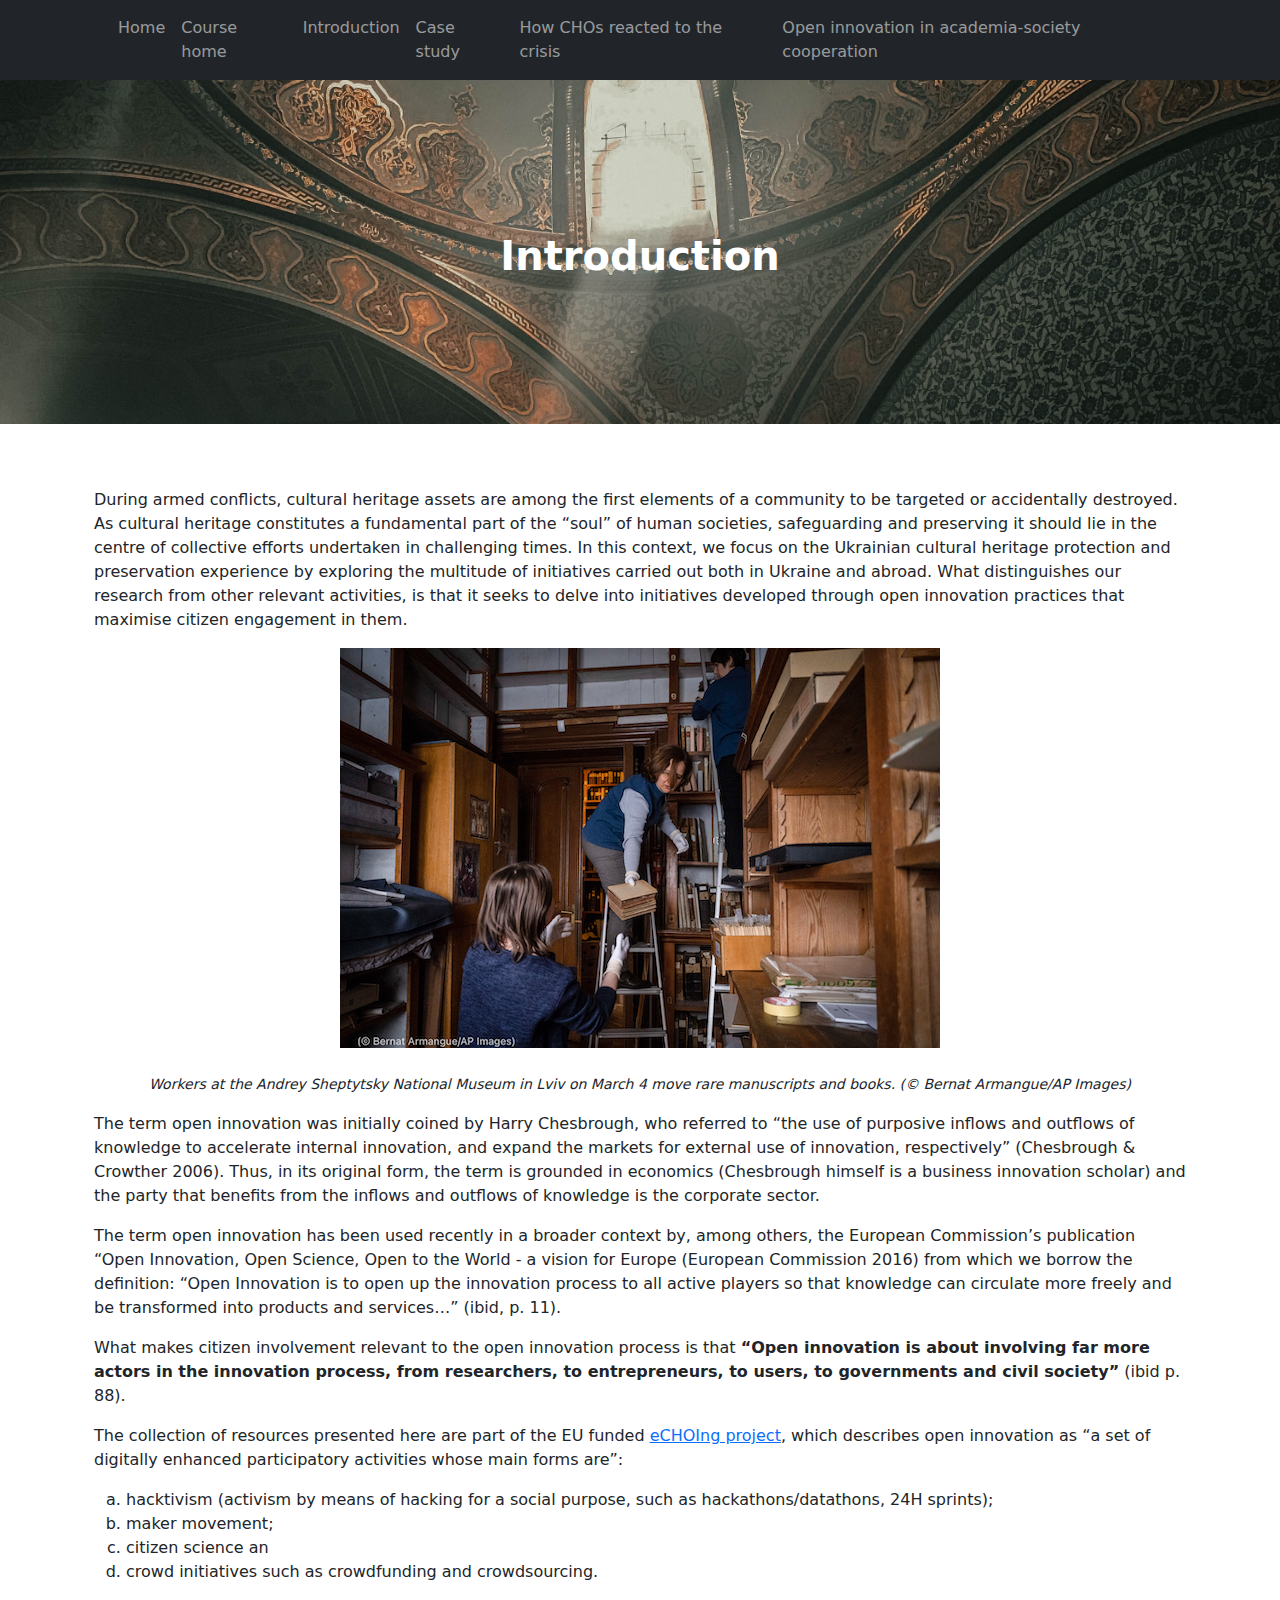
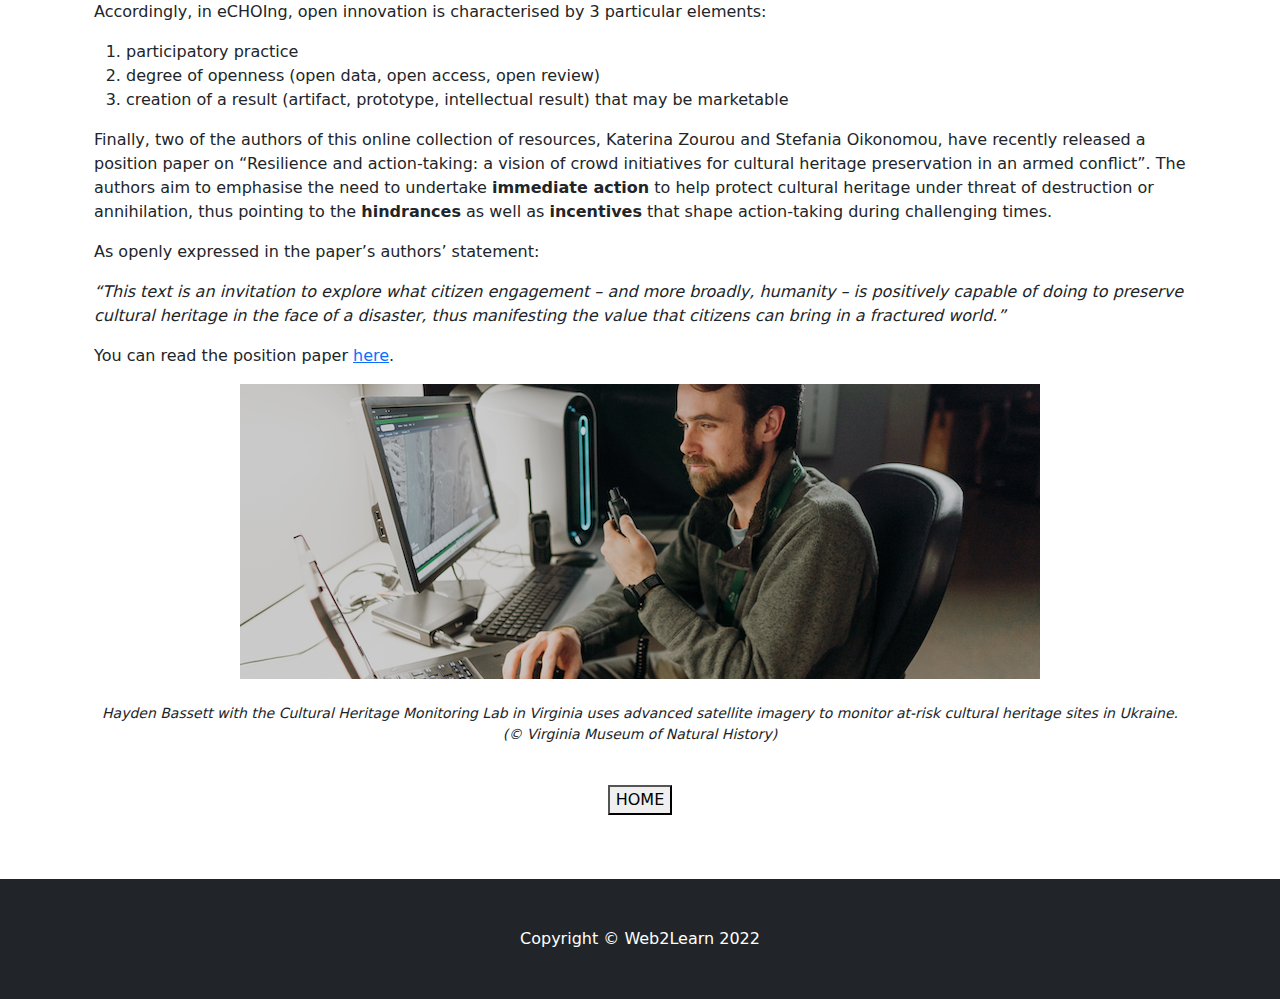
<file: introduction.html>
<!DOCTYPE html>
<html lang="en">
    <head>
        <meta charset="utf-8" />
        <meta name="viewport" content="width=device-width, initial-scale=1, shrink-to-fit=no" />
        <meta name="description" content="" />
        <meta name="author" content="" />
        <title>Introduction</title>
        <link rel="icon" type="image/x-icon" href="assets/favicon.ico" />
        <!-- Core theme CSS (includes Bootstrap)-->
        <link href="css/styles.css" rel="stylesheet" />
    </head>
    <body id="page-top">
        <!-- Navigation-->
        <nav class="navbar navbar-expand-lg navbar-dark bg-dark fixed-top" id="mainNav">
            <div class="container px-4">
                <a class="navbar-brand" href="#page-top"></a>
                <button class="navbar-toggler" type="button" data-bs-toggle="collapse" data-bs-target="#navbarResponsive" aria-controls="navbarResponsive" aria-expanded="false" aria-label="Toggle navigation"><span class="navbar-toggler-icon"></span></button>
                <div class="collapse navbar-collapse" id="navbarResponsive">
                    <ul class="navbar-nav ms-auto">
                        <li class="nav-item"><a class="nav-link" href="https://web2learn.github.io/onlinecourses/">Home</a></li>
                        <li class="nav-item"><a class="nav-link" href="https://web2learn.github.io/open-innovation-in-cultural-heritage/main.html">Course home</a></li>
                        <li class="nav-item"><a class="nav-link" href="https://web2learn.github.io/open-innovation-in-cultural-heritage/introduction">Introduction</a></li>
                        <li class="nav-item"><a class="nav-link" href="https://web2learn.github.io/open-innovation-in-cultural-heritage/case-study">Case study</a></li>
                        <li class="nav-item"><a class="nav-link" href="https://web2learn.github.io/open-innovation-in-cultural-heritage/how%20CHOs%20reacted%20to%20the%20crisis">How CHOs reacted to the crisis</a></li>
                        <li class="nav-item"><a class="nav-link" href="https://web2learn.github.io/open-innovation-in-cultural-heritage/Open%20innovation%20in%20academia-society%20cooperation">Open innovation in academia-society cooperation</a></li>
                    </ul>
                </div>
            </div>
        </nav>
        <!-- Header-->
        <header class="masthead1">
            <div class="container px-4 text-center">
                <h1 class="fw-bolder">Introduction</h1>
            </div>
        </header>
        <!-- 1.1 section-->
        <section id="about">
            <div class="container px-4">
                <div class="row gx-4 justify-content">
                    <div class="col-lg">
                <p class="display-12">During armed conflicts, cultural heritage assets are among the first elements of a community to be targeted or accidentally destroyed. As cultural heritage constitutes a fundamental part of the “soul” of human societies, safeguarding and preserving it should lie in the centre of collective efforts undertaken in challenging times. In this context, we focus on the Ukrainian cultural heritage protection and preservation experience by exploring the multitude of initiatives carried out both in Ukraine and abroad. What distinguishes our research from other relevant activities, is that it seeks to delve into initiatives developed through open innovation practices that maximise citizen engagement in them.</p>
                        <center><img class="responsive" src="assets/1%20added%2009_06%20.jpg"></center>
                        <br><center><p><small><i>Workers at the Andrey Sheptytsky National Museum in Lviv on March 4 move rare manuscripts and books. (© Bernat Armangue/AP Images)</i></small></p></center>
                <p>The term open innovation was initially coined by Harry Chesbrough, who referred to “the use of purposive inflows and outflows of knowledge to accelerate internal innovation, and expand the markets for external use of innovation, respectively” (Chesbrough & Crowther 2006). Thus, in its original form, the term is grounded in economics (Chesbrough himself is a business innovation scholar) and the party that benefits from the inflows and outflows of knowledge is the corporate sector.</p>
                <p>The term open innovation has been used recently in a broader context by, among others, the European Commission’s publication “Open Innovation, Open Science, Open to the World - a vision for Europe (European Commission 2016) from which we borrow the definition: “Open Innovation is to open up the innovation process to all active players so that knowledge can circulate more freely and be transformed into products and services…” (ibid, p. 11).</p>
                <p>What makes citizen involvement relevant to the open innovation process is that <b>“Open innovation is about involving far more actors in the innovation process, from researchers, to entrepreneurs, to users, to governments and civil society”</b> (ibid p. 88). </p>
                <p>The collection of resources presented here are part of the EU funded <a href="https://echoing.eu/">eCHOIng project</a>, which describes open innovation as “a set of digitally enhanced participatory activities whose main forms are”:</p>
                    <ol type="a">
                            <li>hacktivism (activism by means of hacking for a social purpose, such as hackathons/datathons, 24H sprints);</li>
                            <li>maker movement;</li>
                            <li>citizen science an</li>
                            <li>crowd initiatives such as crowdfunding and crowdsourcing.</li>
                        </ol>
                        <p>Accordingly, in eCHOIng, open innovation is characterised by 3 particular elements:</p>
                         <ol type="1">
                             <li>participatory practice</li>
                             <li>degree of openness (open data, open access, open review)</li>
                             <li>creation of a result (artifact, prototype, intellectual result) that may be marketable</li>
                        </ol>
        <p>Finally, two of the authors of this online collection of resources, Katerina Zourou and Stefania Oikonomou, have recently released a position paper on “Resilience and action-taking: a vision of crowd initiatives for cultural heritage preservation in an armed conflict”. The authors aim to emphasise the need to undertake <b>immediate action</b> to help protect cultural heritage under threat of destruction or annihilation, thus pointing to the <b>hindrances</b> as well as <b>incentives</b> that shape action-taking during challenging times.</p>
<p>As openly expressed in the paper’s authors’ statement:</p>
<p><i>“This text is an invitation to explore what citizen engagement – and more broadly, humanity – is positively capable of doing to preserve cultural heritage in the face of a disaster, thus manifesting the value that citizens can bring in a fractured world.”</i></p><p>
You can read the position paper <a href="https://web2learn.eu/resilience-and-action-taking-a-vision-of-crowd-initiatives-for-cultural-heritage-preservation-in-an-armed-conflict/">here</a>.</p>
                        <center><img class="responsive" src="assets/2%20added%2009_06.png"></center>
                        <br><center><small><i><p>Hayden Bassett with the Cultural Heritage Monitoring Lab in Virginia uses advanced satellite imagery to monitor at-risk cultural heritage sites in Ukraine. (© Virginia Museum of Natural History)</p></i></small></center><br>
                        <center><a href="https://web2learn.github.io/open-innovation-in-cultural-heritage/main.html"><button class="button" type="button">HOME</button></a></center>
                        
                    </div>
                </div>
            </div>
        </section>
      
        <!-- Footer-->
        <footer class="py-5 bg-dark">
            <div class="container px-4"><p class="m-0 text-center text-white">Copyright &copy; Web2Learn 2022</p></div>
        </footer>
        <!-- Bootstrap core JS-->
        <script src="https://cdn.jsdelivr.net/npm/bootstrap@5.1.3/dist/js/bootstrap.bundle.min.js"></script>
        <!-- Core theme JS-->
        <script src="js/scripts.js"></script>
    </body>
</html>
</file>
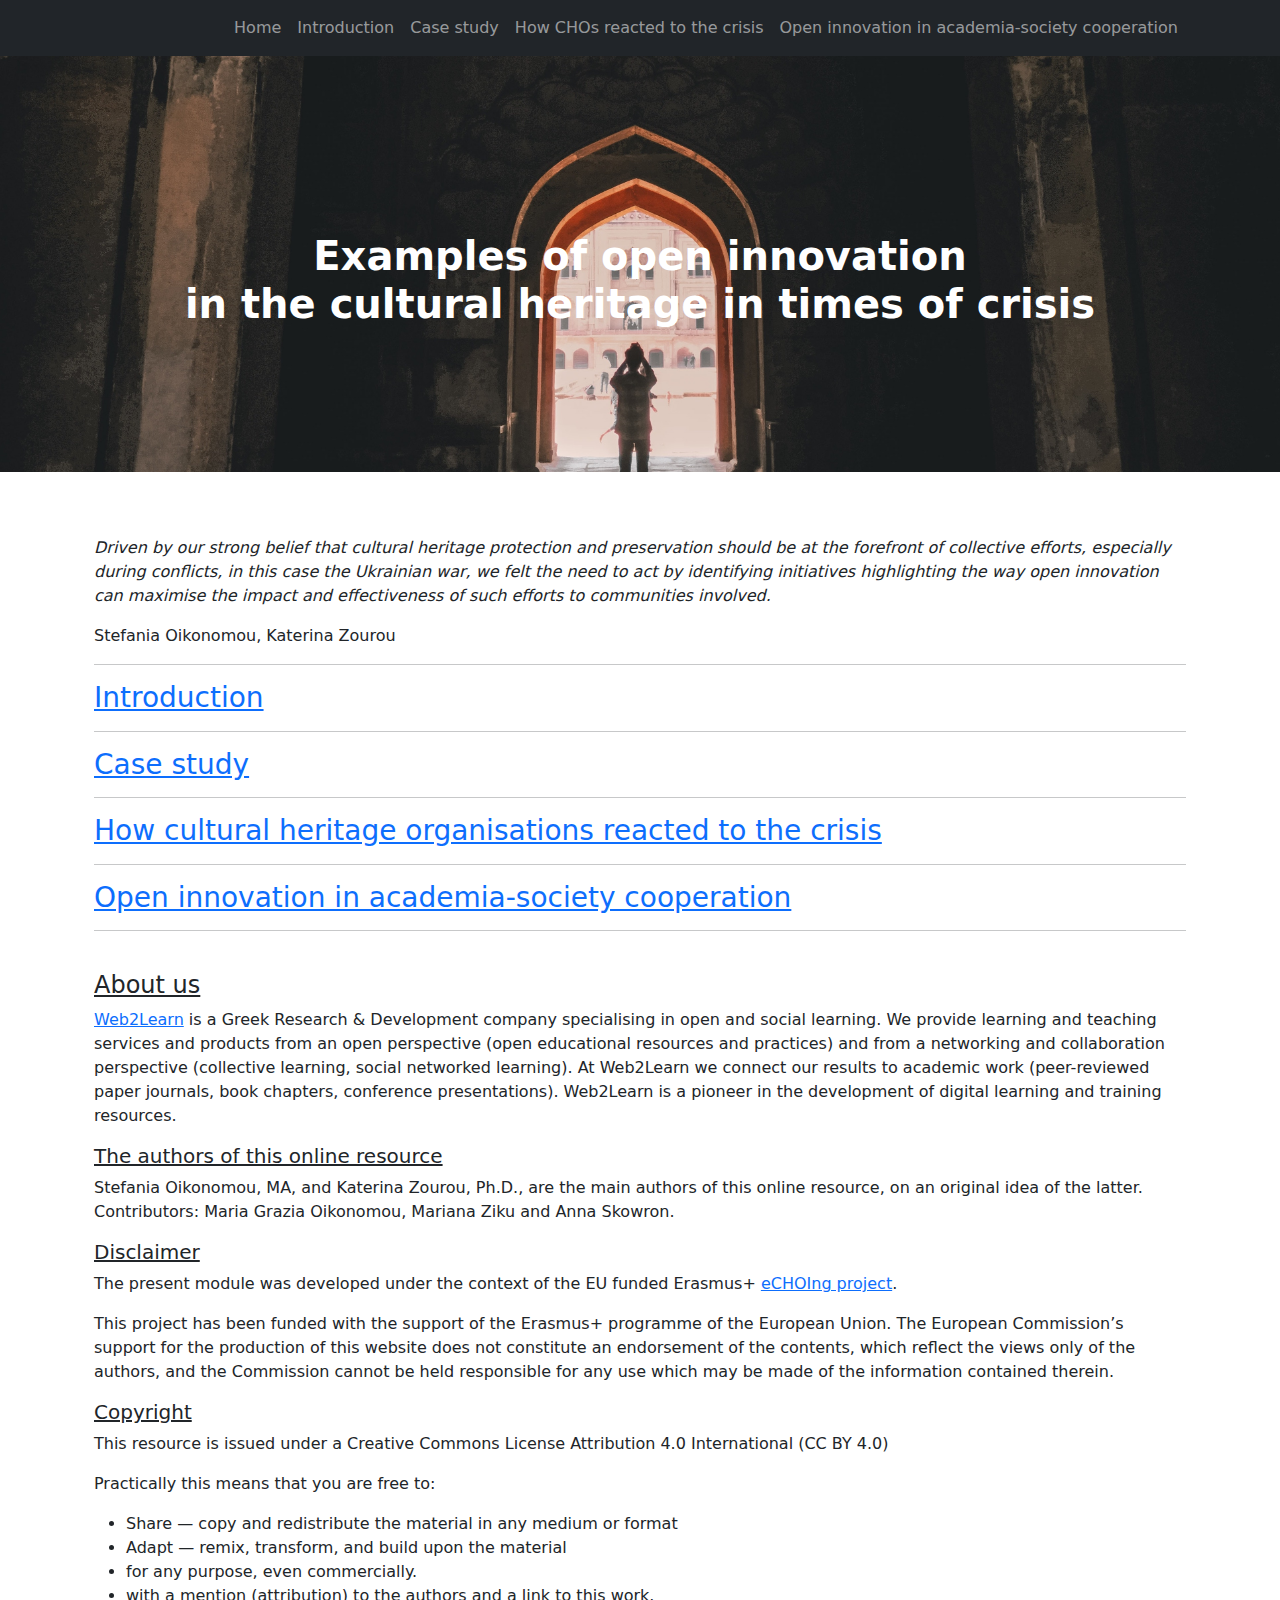
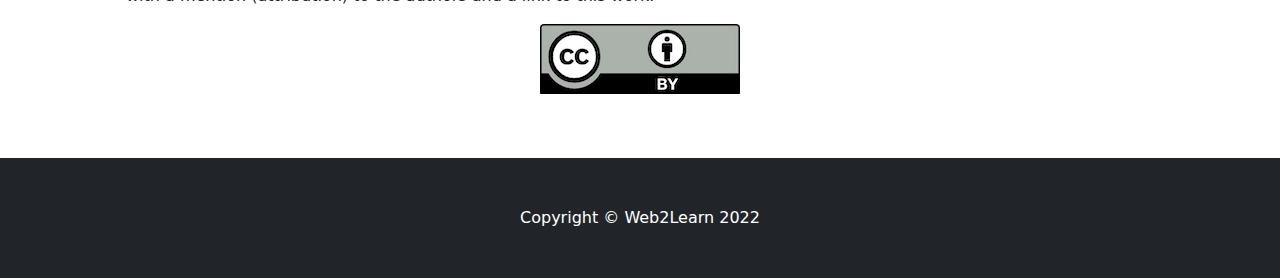
<file: main.html>
<!DOCTYPE html>
<html lang="en">
    <head>
        <meta charset="utf-8" />
        <meta name="viewport" content="width=device-width, initial-scale=1, shrink-to-fit=no" />
        <meta name="description" content="" />
        <meta name="author" content="" />
        <title>Home</title>
        <link rel="icon" type="image/x-icon" href="assets/favicon.ico" />
        <!-- Core theme CSS (includes Bootstrap)-->
        <link href="css/styles.css" rel="stylesheet" />
    </head>
    <body id="page-top">
        <!-- Navigation-->
        <nav class="navbar navbar-expand-lg navbar-dark bg-dark fixed-top" id="mainNav">
            <div class="container px-4">
                <a class="navbar-brand" href="#page-top"></a>
                <button class="navbar-toggler" type="button" data-bs-toggle="collapse" data-bs-target="#navbarResponsive" aria-controls="navbarResponsive" aria-expanded="false" aria-label="Toggle navigation"><span class="navbar-toggler-icon"></span></button>
                <div class="collapse navbar-collapse" id="navbarResponsive">
                    <ul class="navbar-nav ms-auto">
                        <li class="nav-item"><a class="nav-link" href="https://web2learn.github.io/onlinecourses/">Home</a></li>
                        <li class="nav-item"><a class="nav-link" href="https://web2learn.github.io/open-innovation-in-cultural-heritage/introduction">Introduction</a></li>
                        <li class="nav-item"><a class="nav-link" href="https://web2learn.github.io/open-innovation-in-cultural-heritage/case-study">Case study</a></li>
                        <li class="nav-item"><a class="nav-link" href="https://web2learn.github.io/open-innovation-in-cultural-heritage/how%20CHOs%20reacted%20to%20the%20crisis">How CHOs reacted to the crisis</a></li>
                        <li class="nav-item"><a class="nav-link" href="https://web2learn.github.io/open-innovation-in-cultural-heritage/Open%20innovation%20in%20academia-society%20cooperation">Open innovation in academia-society cooperation</a></li>
                    </ul>
                </div>
            </div>
        </nav>
        <!-- Header-->
        <header class="masthead">
            <div class="container px-4 text-center">
                <h1 class="fw-bolder">Examples of open innovation <br>in the cultural heritage in times of crisis</h1>
            </div>
        </header>
        <!-- 1.1 section-->
        <section id="about">
            <div class="container px-4">
                <div class="row gx-4 justify-content">
                    <div class="col-lg">
                <p><i>Driven by our strong belief that cultural heritage protection and preservation should be at the forefront of collective efforts, especially during conflicts, in this case the Ukrainian war, we felt the need to act by identifying initiatives highlighting the way open innovation can maximise the impact and effectiveness of such efforts to communities involved.</i><p></p>
<p>Stefania Oikonomou, Katerina Zourou
</p>
<hr><h3><a href="https://web2learn.github.io/open-innovation-in-cultural-heritage/introduction">Introduction</a></h3><hr>
<h3><a href="https://web2learn.github.io/open-innovation-in-cultural-heritage/case-study">Case study</a></h3><hr>
<h3><a href="https://web2learn.github.io/open-innovation-in-cultural-heritage/how%20CHOs%20reacted%20to%20the%20crisis">How cultural heritage organisations reacted to the crisis</a></h3><hr>
<h3><a href="https://web2learn.github.io/open-innovation-in-cultural-heritage/Open%20innovation%20in%20academia-society%20cooperation">Open innovation in academia-society cooperation</a></h3><hr>
                        <br><h4><u>About us</u></h4>
<p><a href="https://web2learn.eu/">Web2Learn</a> is a Greek Research & Development company specialising in open and social learning. We provide learning and teaching services and products from an open perspective (open educational resources and practices) and from a networking and collaboration perspective (collective learning, social networked learning). At Web2Learn we connect our results to academic work (peer-reviewed paper journals, book chapters, conference presentations). Web2Learn is a pioneer in the development of digital learning and training resources.</p>
            <h5><u>The authors of this online resource</u></h5><p>Stefania Oikonomou, MA, and Katerina Zourou, Ph.D.,  are the main authors of this online resource, on an original idea of the latter. Contributors: Maria Grazia Oikonomou, Mariana Ziku and Anna Skowron.</p><h5><u>Disclaimer</u></h5><p>The present module was developed under the context of the EU funded Erasmus+ <a href="https://echoing.eu/">eCHOIng project</a>.</p>
<p>This project has been funded with the support of the Erasmus+ programme of the European Union. The European Commission’s support for the production of this website does not constitute an endorsement of the contents, which reflect the views only of the authors, and the Commission cannot be held responsible for any use which may be made of the information contained therein.</p>
            <h5><u>Copyright</u></h5><p>This resource is issued under a Creative Commons License Attribution 4.0 International (CC BY 4.0)</p>
<p>Practically this means that you are free to:
</p>
        <ul><li>Share — copy and redistribute the material in any medium or format</li>
            <li>Adapt — remix, transform, and build upon the material</li>
            <li>for any purpose, even commercially.</li>
            <li>with a mention (attribution) to the authors and a link to this work.</li></ul>
        <center><img class="responsive" src="assets/by.png"></center></div>

                    </div>
            </div>
        </section>
      
        <!-- Footer-->
        <footer class="py-5 bg-dark">
            <div class="container px-4"><p class="m-0 text-center text-white">Copyright &copy; Web2Learn 2022</p></div>
        </footer>
        <!-- Bootstrap core JS-->
        <script src="https://cdn.jsdelivr.net/npm/bootstrap@5.1.3/dist/js/bootstrap.bundle.min.js"></script>
        <!-- Core theme JS-->
        <script src="js/scripts.js"></script>
    </body>
</html>
</file>
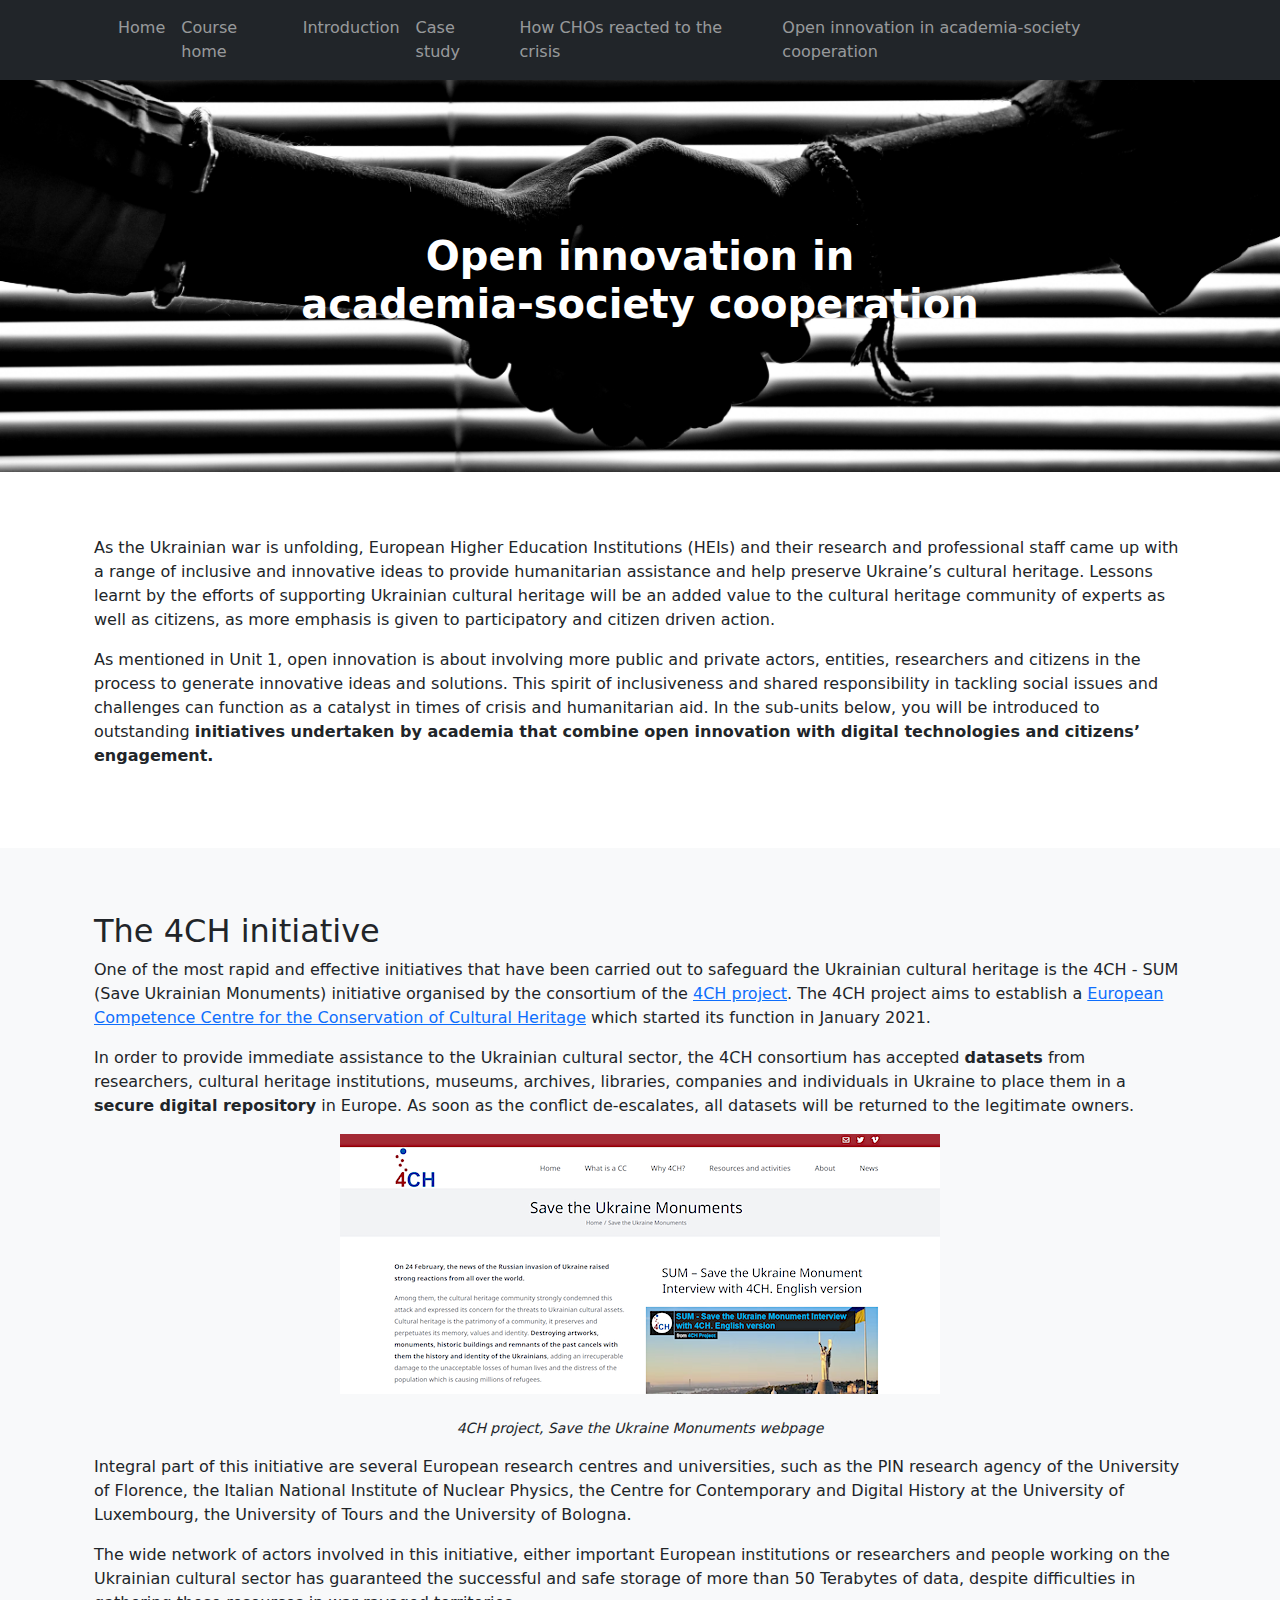
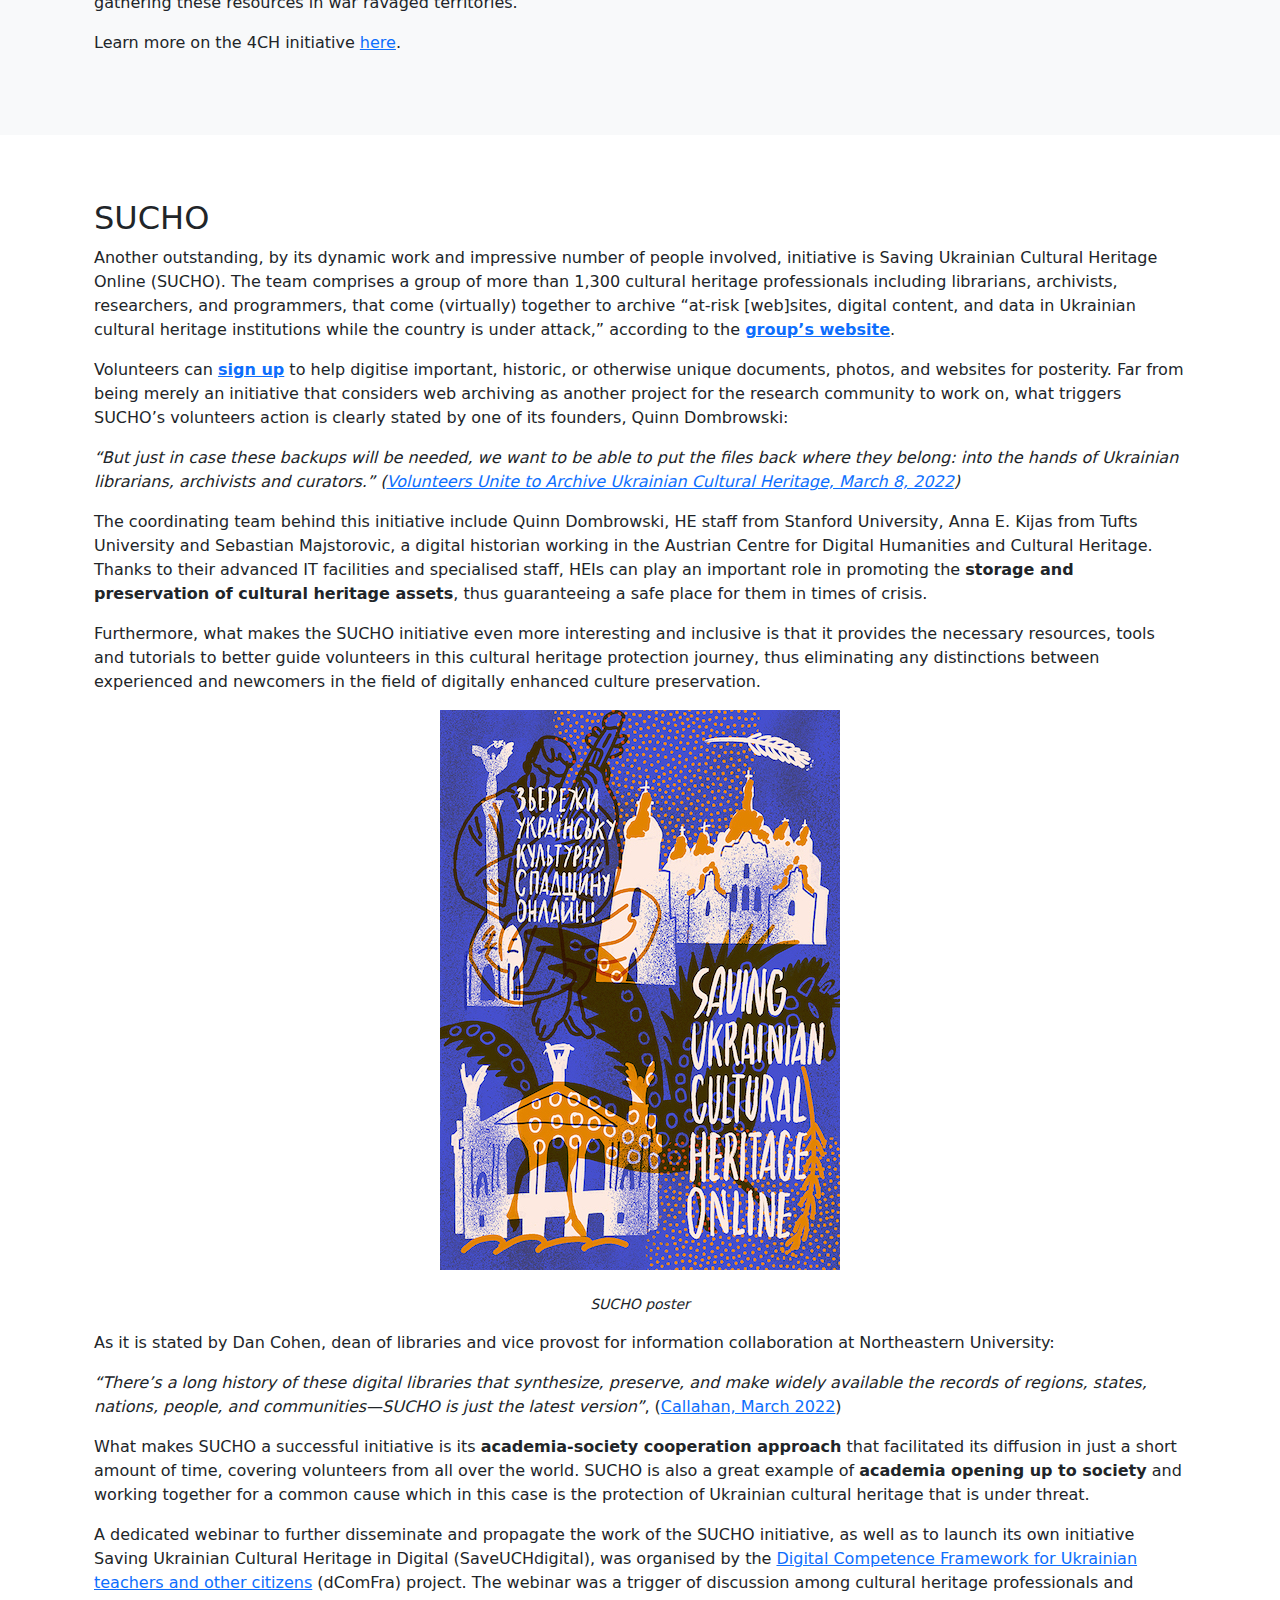
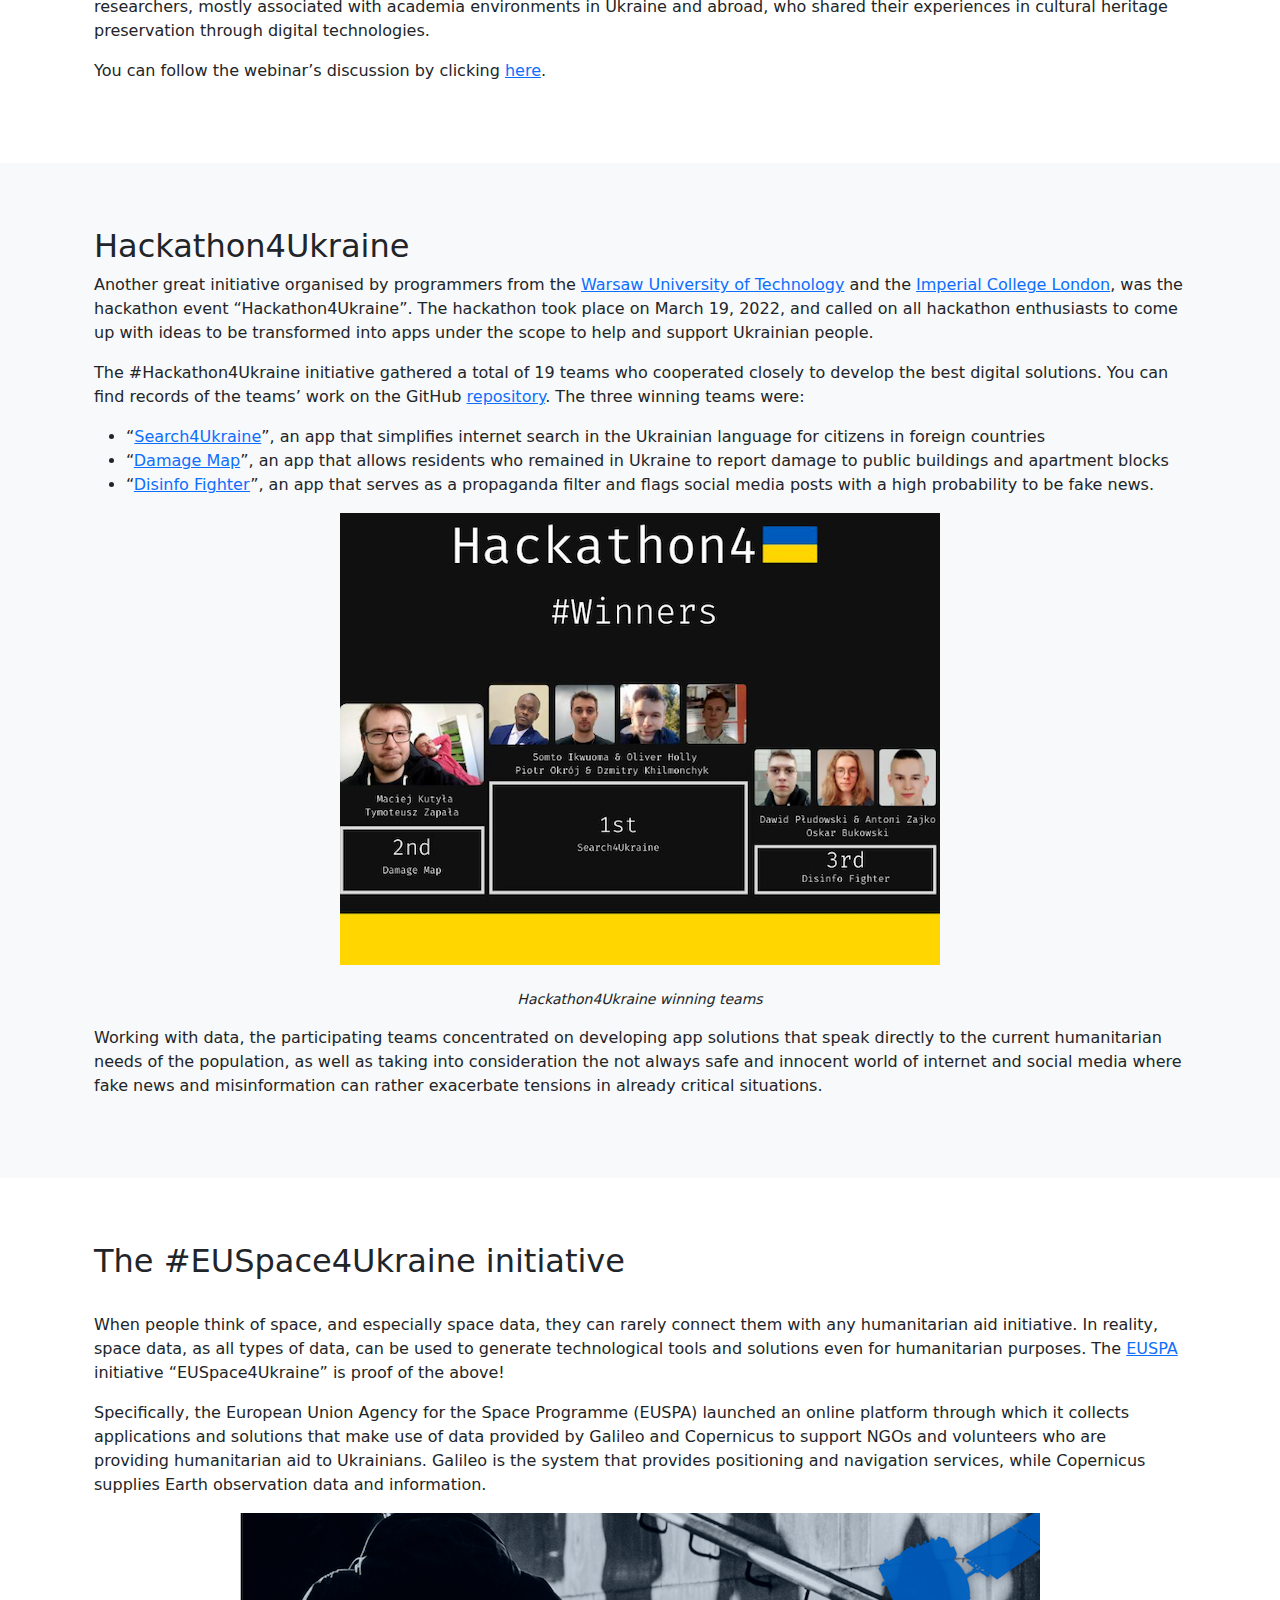
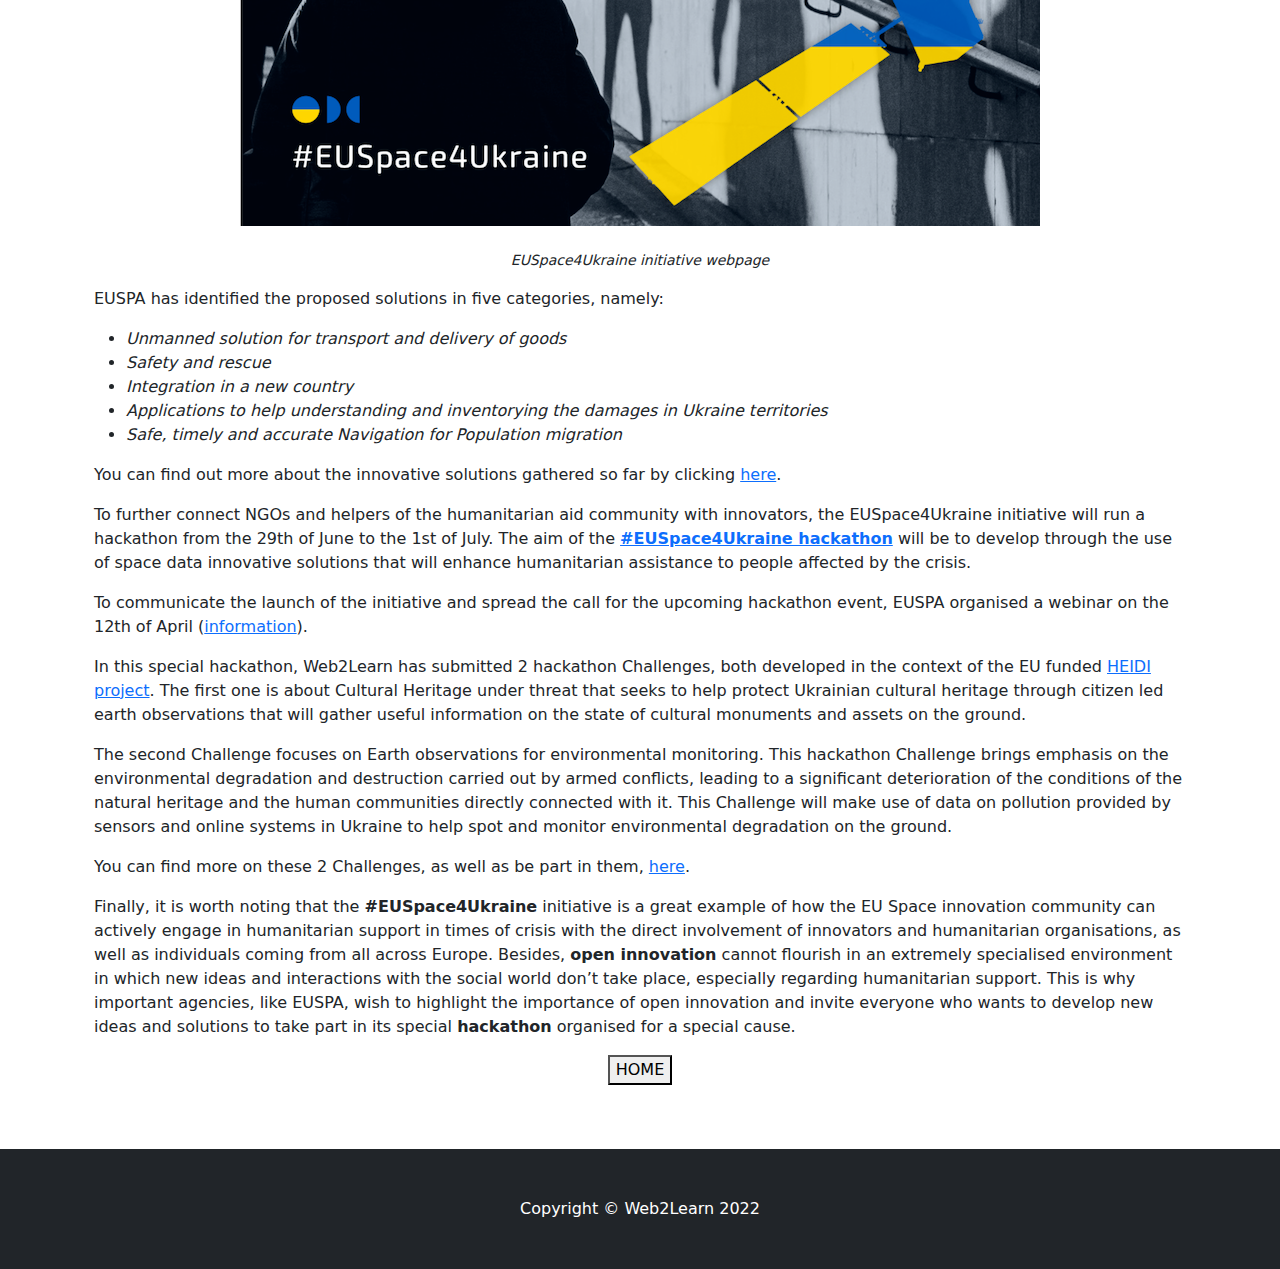
<file: Open innovation in academia-society cooperation.html>
<!DOCTYPE html>
<html lang="en">
    <head>
        <meta charset="utf-8" />
        <meta name="viewport" content="width=device-width, initial-scale=1, shrink-to-fit=no" />
        <meta name="description" content="" />
        <meta name="author" content="" />
        <title>Open innovation in academia-society cooperation</title>
        <link rel="icon" type="image/x-icon" href="assets/favicon.ico" />
        <!-- Core theme CSS (includes Bootstrap)-->
        <link href="css/styles.css" rel="stylesheet" />
    </head>
    <body id="page-top">
        <!-- Navigation-->
        <nav class="navbar navbar-expand-lg navbar-dark bg-dark fixed-top" id="mainNav">
            <div class="container px-4">
                <a class="navbar-brand" href="#page-top"></a>
                <button class="navbar-toggler" type="button" data-bs-toggle="collapse" data-bs-target="#navbarResponsive" aria-controls="navbarResponsive" aria-expanded="false" aria-label="Toggle navigation"><span class="navbar-toggler-icon"></span></button>
                <div class="collapse navbar-collapse" id="navbarResponsive">
                    <ul class="navbar-nav ms-auto">
                        <li class="nav-item"><a class="nav-link" href="https://web2learn.github.io/onlinecourses/">Home</a></li>
                        <li class="nav-item"><a class="nav-link" href="https://web2learn.github.io/open-innovation-in-cultural-heritage/main.html">Course home</a></li>
                        <li class="nav-item"><a class="nav-link" href="https://web2learn.github.io/open-innovation-in-cultural-heritage/introduction">Introduction</a></li>
                        <li class="nav-item"><a class="nav-link" href="https://web2learn.github.io/open-innovation-in-cultural-heritage/case-study">Case study</a></li>
                        <li class="nav-item"><a class="nav-link" href="https://web2learn.github.io/open-innovation-in-cultural-heritage/how%20CHOs%20reacted%20to%20the%20crisis">How CHOs reacted to the crisis</a></li>
                        <li class="nav-item"><a class="nav-link" href="https://web2learn.github.io/open-innovation-in-cultural-heritage/Open%20innovation%20in%20academia-society%20cooperation">Open innovation in academia-society cooperation</a></li>
                    </ul>
                </div>
            </div>
        </nav>
        <!-- Header-->
        <header class="masthead4">
            <div class="container px-4 text-center">
                <h1 class="fw-bolder">Open innovation in <br>academia-society cooperation</h1>
            </div>
        </header>
        <!-- 1.1 section-->
        <section id="about">
            <div class="container px-4">
                <div class="row gx-4 justify-content">
                    <div class="col-lg">
                <p class="display-12">As the Ukrainian war is unfolding, European Higher Education Institutions (HEIs) and their research and professional staff came up with a range of inclusive and innovative ideas to provide humanitarian assistance and help preserve Ukraine’s cultural heritage. Lessons learnt by the efforts of supporting Ukrainian cultural heritage will be an added value to the cultural heritage community of experts as well as citizens, as more emphasis is given to participatory and citizen driven action.</p>
<p>As mentioned in Unit 1, open innovation is about involving more public and private actors, entities, researchers and citizens in the process to generate innovative ideas and solutions. This spirit of inclusiveness and shared responsibility in tackling social issues and challenges can function as a catalyst in times of crisis and humanitarian aid. In the sub-units below, you will be introduced to outstanding <b>initiatives undertaken by academia that combine open innovation with digital technologies and citizens’ engagement.</b></p>
                    </div>
                </div>
            </div>
        </section>
        <!-- 1.2 section-->
        <section class="bg-light" id="services">
            <div class="container px-4">
                <div class="row gx-4 justify-content">
                    <div class="col-lg">
                        <h2>The 4CH initiative</h2>
                        <p class="display-7">One of the most rapid and effective initiatives that have been carried out to safeguard the Ukrainian cultural heritage is the 4CH - SUM (Save Ukrainian Monuments) initiative organised by the consortium of the <a href="https://www.4ch-project.eu/">4CH project</a>. The 4CH project aims to establish a <a href="https://digital-strategy.ec.europa.eu/en/news/european-competence-centre-cultural-heritage-creates-initiative-save-ukraine-monuments-sum">European Competence Centre for the Conservation of Cultural Heritage</a> which started its function in January 2021.</p>
                        <p>In order to provide immediate assistance to the Ukrainian cultural sector, the 4CH consortium has accepted <b>datasets</b> from researchers, cultural heritage institutions, museums, archives, libraries, companies and individuals in Ukraine to place them in a <b>secure digital repository</b> in Europe. As soon as the conflict de-escalates, all datasets will be returned to the legitimate owners.</p>
    <center><img class="responsive" src="assets/Figure%206.png"></center><br><center><small><i><p>4CH project, Save the Ukraine Monuments webpage</p></i></small></center><p>Integral part of this initiative are several European research centres and universities, such as the PIN research agency of the University of Florence, the Italian National Institute of Nuclear Physics, the Centre for Contemporary and Digital History at the University of Luxembourg, the University of Tours and the University of Bologna. </p> <p>The wide network of actors involved in this initiative, either important European institutions or researchers and people working on the Ukrainian cultural sector has guaranteed the successful and safe storage of more than 50 Terabytes of data, despite difficulties in gathering these resources in war ravaged territories.</p><p>Learn more on the 4CH initiative <a href="https://www.4ch-project.eu/sum/">here</a>.</p>
                    </div>
                </div>
            </div>
        </section>
        <!-- 1.3 section-->
        <section id="contact">
            <div class="container px-4">
                <div class="row gx-4 justify-content-right">
                    <div class="col-lg">
                        <h2>SUCHO</h2>
                        <p class="display-7">Another outstanding, by its dynamic work and impressive number of people involved, initiative is Saving Ukrainian Cultural Heritage Online (SUCHO). The team comprises a group of more than 1,300 cultural heritage professionals including librarians, archivists, researchers, and programmers, that come (virtually) together to archive “at-risk [web]sites, digital content, and data in Ukrainian cultural heritage institutions while the country is under attack,” according to the <a href="https://www.sucho.org/"><b>group’s website</b></a>.</p><p>Volunteers can <b><a href="https://docs.google.com/forms/d/e/1FAIpQLSc6KbhtEOI8zKsQmKT_waE1XlYEF1E6t-HzJ7Gc1EBfMvMg_A/viewform">sign up</a></b> to help digitise important, historic, or otherwise unique documents, photos, and websites for posterity. Far from being merely an initiative that considers web archiving as another project for the research community to work on, what triggers SUCHO’s volunteers action is clearly stated by one of its founders, Quinn Dombrowski:</p>
                        <p><i>“But just in case these backups will be needed, we want to be able to put the files back where they belong: into the hands of Ukrainian librarians, archivists and curators.” (<a href="https://www.sucho.org/press-release-20220308-volunteers-unite">Volunteers Unite to Archive Ukrainian Cultural Heritage, March 8, 2022</a>)</i></p><p>The coordinating team behind this initiative include Quinn Dombrowski, HE staff from Stanford University, Anna E. Kijas from Tufts University and Sebastian Majstorovic, a digital historian working in the Austrian Centre for Digital Humanities and Cultural Heritage. Thanks to their advanced IT facilities and specialised staff, HEIs can play an important role in promoting the <b>storage and preservation of cultural heritage assets</b>, thus guaranteeing a safe place for them in times of crisis.</p><p>Furthermore, what makes the SUCHO initiative even more interesting and inclusive is that it provides the necessary resources, tools and tutorials to better guide volunteers in this cultural heritage protection journey, thus eliminating any distinctions between experienced and newcomers in the field of digitally enhanced culture preservation.</p>
                        <center><img class="responsive" src="assets/Figure%207.jpg"></center><br><center><small><i><p>SUCHO poster</p></i></small></center>
                        <p>As it is stated by Dan Cohen, dean of libraries and vice provost for information collaboration at Northeastern University:</p>
                        <p><i>“There’s a long history of these digital libraries that synthesize, preserve, and make widely available the records of regions, states, nations, people, and communities—SUCHO is just the latest version”</i>, (<a href="https://news.northeastern.edu/2022/03/25/ukraine-architecture-destruction/">Callahan, March 2022</a>)</p><p>What makes SUCHO a successful initiative is its <b>academia-society cooperation approach</b> that facilitated its diffusion in just a short amount of time, covering volunteers from all over the world. SUCHO is also a great example of <b>academia opening up to society</b> and working together for a common cause which in this case is the protection of Ukrainian cultural heritage that is under threat. </p><p>A dedicated webinar to further disseminate and propagate the work of the SUCHO initiative, as well as to launch its own initiative Saving Ukrainian Cultural Heritage in Digital (SaveUCHdigital), was organised by the <a href="https://dcomfra.vdu.lt/about/">Digital Competence Framework for Ukrainian teachers and other citizens</a> (dComFra) project. The webinar was a trigger of discussion among cultural heritage professionals and researchers, mostly associated with academia environments in Ukraine and abroad, who shared their experiences in cultural heritage preservation through digital technologies.</p>
                        <p>You can follow the webinar’s discussion by clicking <a href="https://www.youtube.com/watch?v=bikZZHa5c5E">here</a>.</p>
                    </div>
                </div>
            </div>
        </section>
        <!-- 1.4 section-->
        <section class="bg-light" id="services">
            <div class="container px-4">
                <div class="row gx-4 justify-content">
                    <div class="col-lg">
                        <h2>Hackathon4Ukraine</h2>
                        <p class="display-7">Another great initiative organised by programmers from the <a href="https://www.pw.edu.pl/engpw">Warsaw University of Technology</a> and the <a href="https://www.imperial.ac.uk/">Imperial College London</a>, was the hackathon event “Hackathon4Ukraine”. The hackathon took place on March 19, 2022, and called on all hackathon enthusiasts to come up with ideas to be transformed into apps under the scope to help and support Ukrainian people.</p> <p>The #Hackathon4Ukraine initiative gathered a total of 19 teams who cooperated closely to develop the best digital solutions. You can find records of the teams’ work on the GitHub <a href="https://github.com/stankevichea/Hackathon4Ukraine">repository</a>. The three winning teams were:</p>
                        <ul>
                        <li>“<a href="https://github.com/stankevichea/Hackathon4Ukraine/tree/main/team_03">Search4Ukraine</a>”, an app that simplifies internet search in the Ukrainian language for citizens in foreign countries</li>
                        <li>“<a href="https://github.com/stankevichea/Hackathon4Ukraine/tree/main/team_12">Damage Map</a>”, an app that allows residents who remained in Ukraine to report damage to public buildings and apartment blocks</li>
                        <li>“<a href="https://github.com/stankevichea/Hackathon4Ukraine/tree/main/team_14">Disinfo Fighter</a>”, an app that serves as a propaganda filter and flags social media posts with a high probability to be fake news.</li></ul>
                        <center><img class="responsive" src="assets/Figure%208.png"></center><br><center><small><i><p>Hackathon4Ukraine winning teams</p></i></small></center>
                        <p>Working with data, the participating teams concentrated on developing app solutions that speak directly to the current humanitarian needs of the population, as well as taking into consideration the not always safe and innocent world of internet and social media where fake news and misinformation can rather exacerbate tensions in already critical situations.</p>
            
                    </div>
                </div>
            </div>
        </section>
         <!-- quiz section-->
        <section id="contact">
            <div class="container px-4">
                <div class="row gx-4 justify-content-right">
                    <div class="col-lg">
                        <h2>The #EUSpace4Ukraine initiative</h2><br>
                        <p>When people think of space, and especially space data, they can rarely connect them with any humanitarian aid initiative. In reality, space data, as all types of data, can be used to generate technological tools and solutions even for humanitarian purposes. The <a href="https://www.euspa.europa.eu/">EUSPA</a> initiative “EUSpace4Ukraine” is proof of the above!</p><p>Specifically, the European Union Agency for the Space Programme (EUSPA) launched an online platform through which it collects applications and solutions that make use of data provided by Galileo and Copernicus to support NGOs and volunteers who are providing humanitarian aid to Ukrainians. Galileo is the system that provides positioning and navigation services, while Copernicus supplies Earth observation data and information.</p>
                        <center><img class="responsive" src="assets/Figure%209.png"></center><br><center><small><i><p> EUSpace4Ukraine initiative webpage</p></i></small></center>
                        <p>EUSPA has identified the proposed solutions in five categories, namely:</p>
                        <ul><i><li>Unmanned solution for transport and delivery of goods</li>
                            <li>Safety and rescue</li>
                            <li>Integration in a new country</li>
                            <li>Applications to help understanding and inventorying the damages in Ukraine territories</li>
                            <li>Safe, timely and accurate Navigation for Population migration</li></i></ul>
        <p>You can find out more about the innovative solutions gathered so far by clicking <a href="https://www.euspa.europa.eu/EUSpace4Ukraine">here</a>.</p>
            <p>To further connect NGOs and helpers of the humanitarian aid community with innovators, the EUSpace4Ukraine initiative will run a hackathon from the 29th of June to the 1st of July. The aim of the <b><a href="https://www.euspa.europa.eu/EUSpace4Ukraine/hackathon">#EUSpace4Ukraine hackathon</a></b> will be to develop through the use of space data innovative solutions that will enhance humanitarian assistance to people affected by the crisis.</p>
                        <p>To communicate the launch of the initiative and spread the call for the upcoming hackathon event, EUSPA organised a webinar on the 12th of April (<a href="https://www.euspa.europa.eu/newsroom/news/save-date-euspace4ukraine-humanitarian-help-webinar-12-april">information</a>).</p>
                        <p>In this special hackathon, Web2Learn has submitted 2 hackathon Challenges, both developed in the context of the EU funded <a href="https://heidiproject.eu/">HEIDI project</a>. The first one is about Cultural Heritage under threat that seeks to help protect Ukrainian cultural heritage through citizen led earth observations that will gather useful information on the state of cultural monuments and assets on the ground.</p>
                        <p>The second Challenge focuses on Earth observations for environmental monitoring. This hackathon Challenge brings emphasis on the environmental degradation and destruction carried out by armed conflicts, leading to a significant deterioration of the conditions of the natural heritage and the human communities directly connected with it. This Challenge will make use of data on pollution provided by sensors and online systems in Ukraine to help spot and monitor environmental degradation on the ground.</p>
                        <p>You can find more on these 2 Challenges, as well as be part in them, <a href="https://ultrahack.org/euspace4ukraine-hackathon-challenge/submissions">here</a>.</p>
                        <p>Finally, it is worth noting that the <b>#EUSpace4Ukraine</b> initiative is a great example of how the EU Space innovation community can actively engage in humanitarian support in times of crisis with the direct involvement of innovators and humanitarian organisations, as well as individuals coming from all across Europe. Besides, <b>open innovation</b> cannot flourish in an extremely specialised environment in which new ideas and interactions with the social world don’t take place, especially regarding humanitarian support. This is why important agencies, like EUSPA, wish to highlight the importance of open innovation and invite everyone who wants to develop new ideas and solutions to take part in its special <b>hackathon</b> organised for a special cause.</p>
                        <center><a href="https://web2learn.github.io/open-innovation-in-cultural-heritage/main.html"><button class="button" type="button">HOME</button></a></center>
                    </div>
                </div></div>
        </section>
        <!-- Footer-->
        <footer class="py-5 bg-dark">
            <div class="container px-4"><p class="m-0 text-center text-white">Copyright &copy; Web2Learn 2022</p></div>
        </footer>
        <!-- Bootstrap core JS-->
        <script src="https://cdn.jsdelivr.net/npm/bootstrap@5.1.3/dist/js/bootstrap.bundle.min.js"></script>
        <!-- Core theme JS-->
        <script src="js/scripts.js"></script>
    </body>
</html>
</file>
